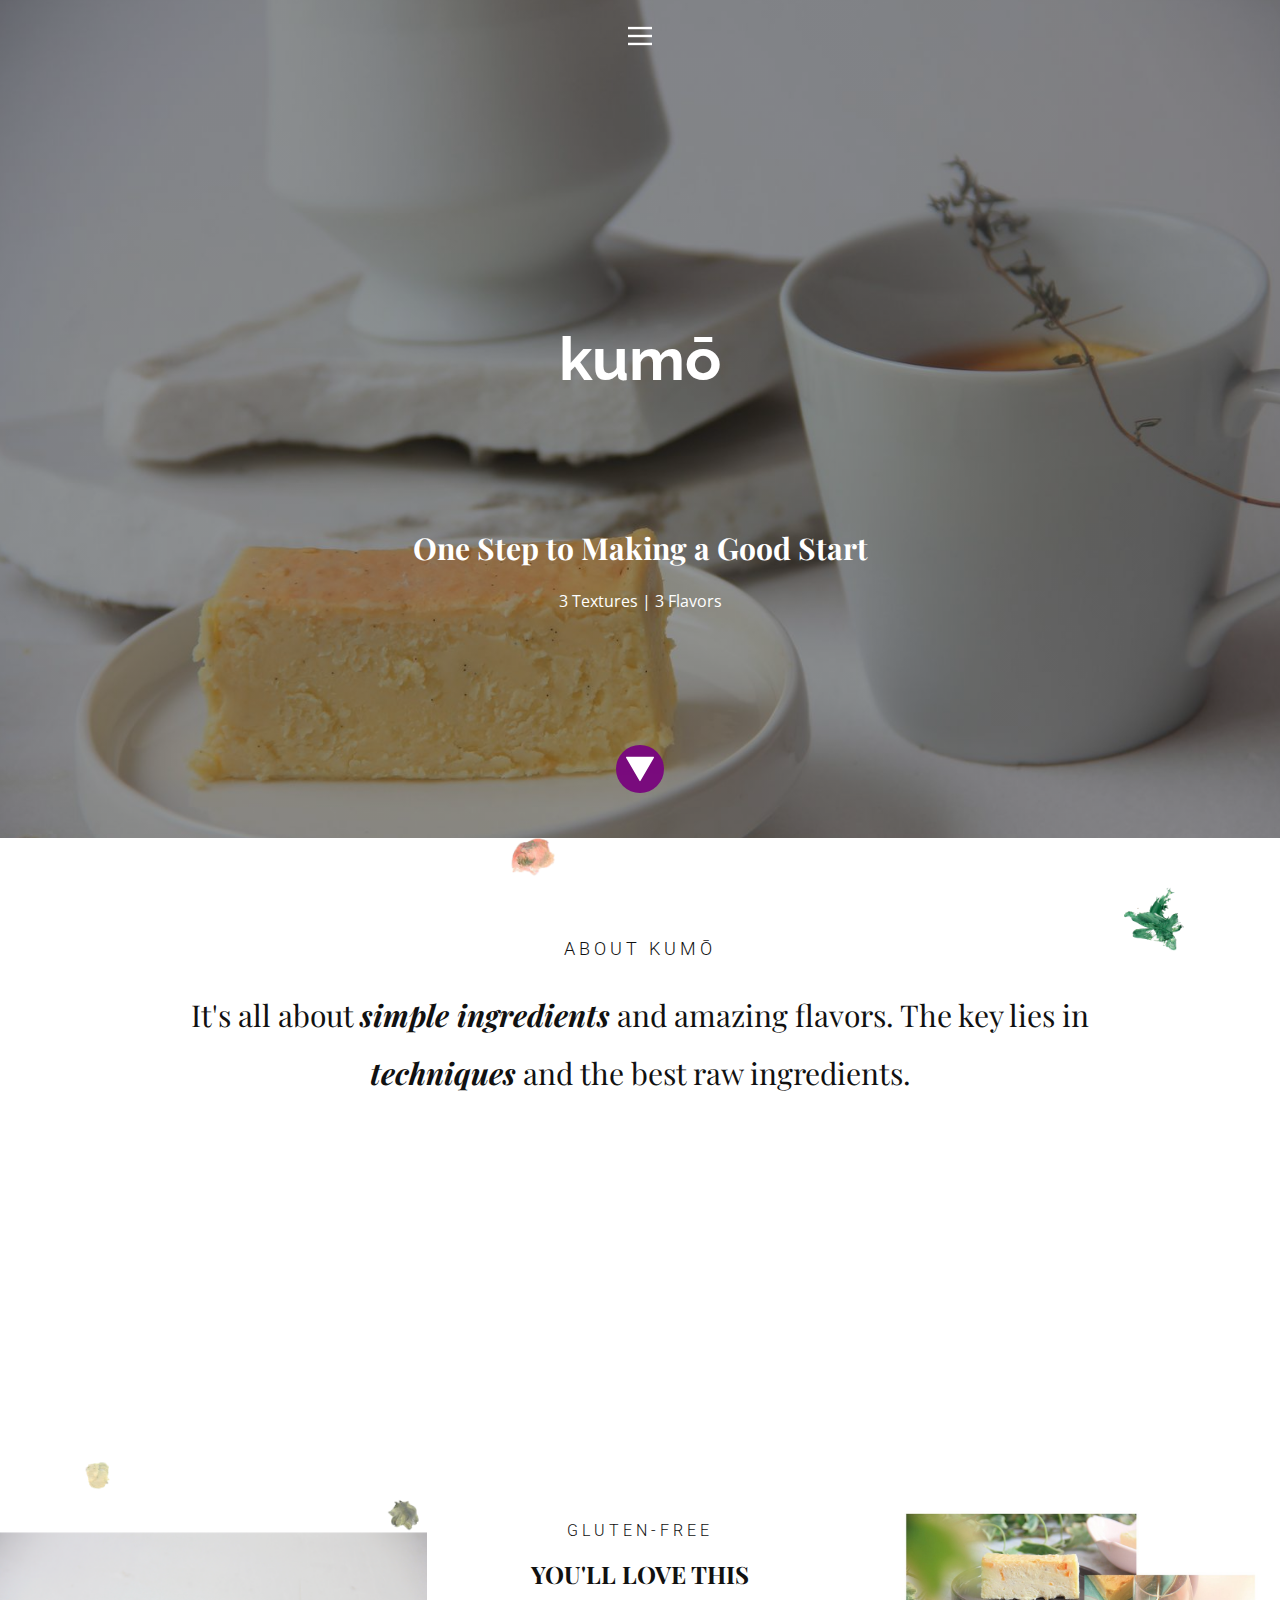
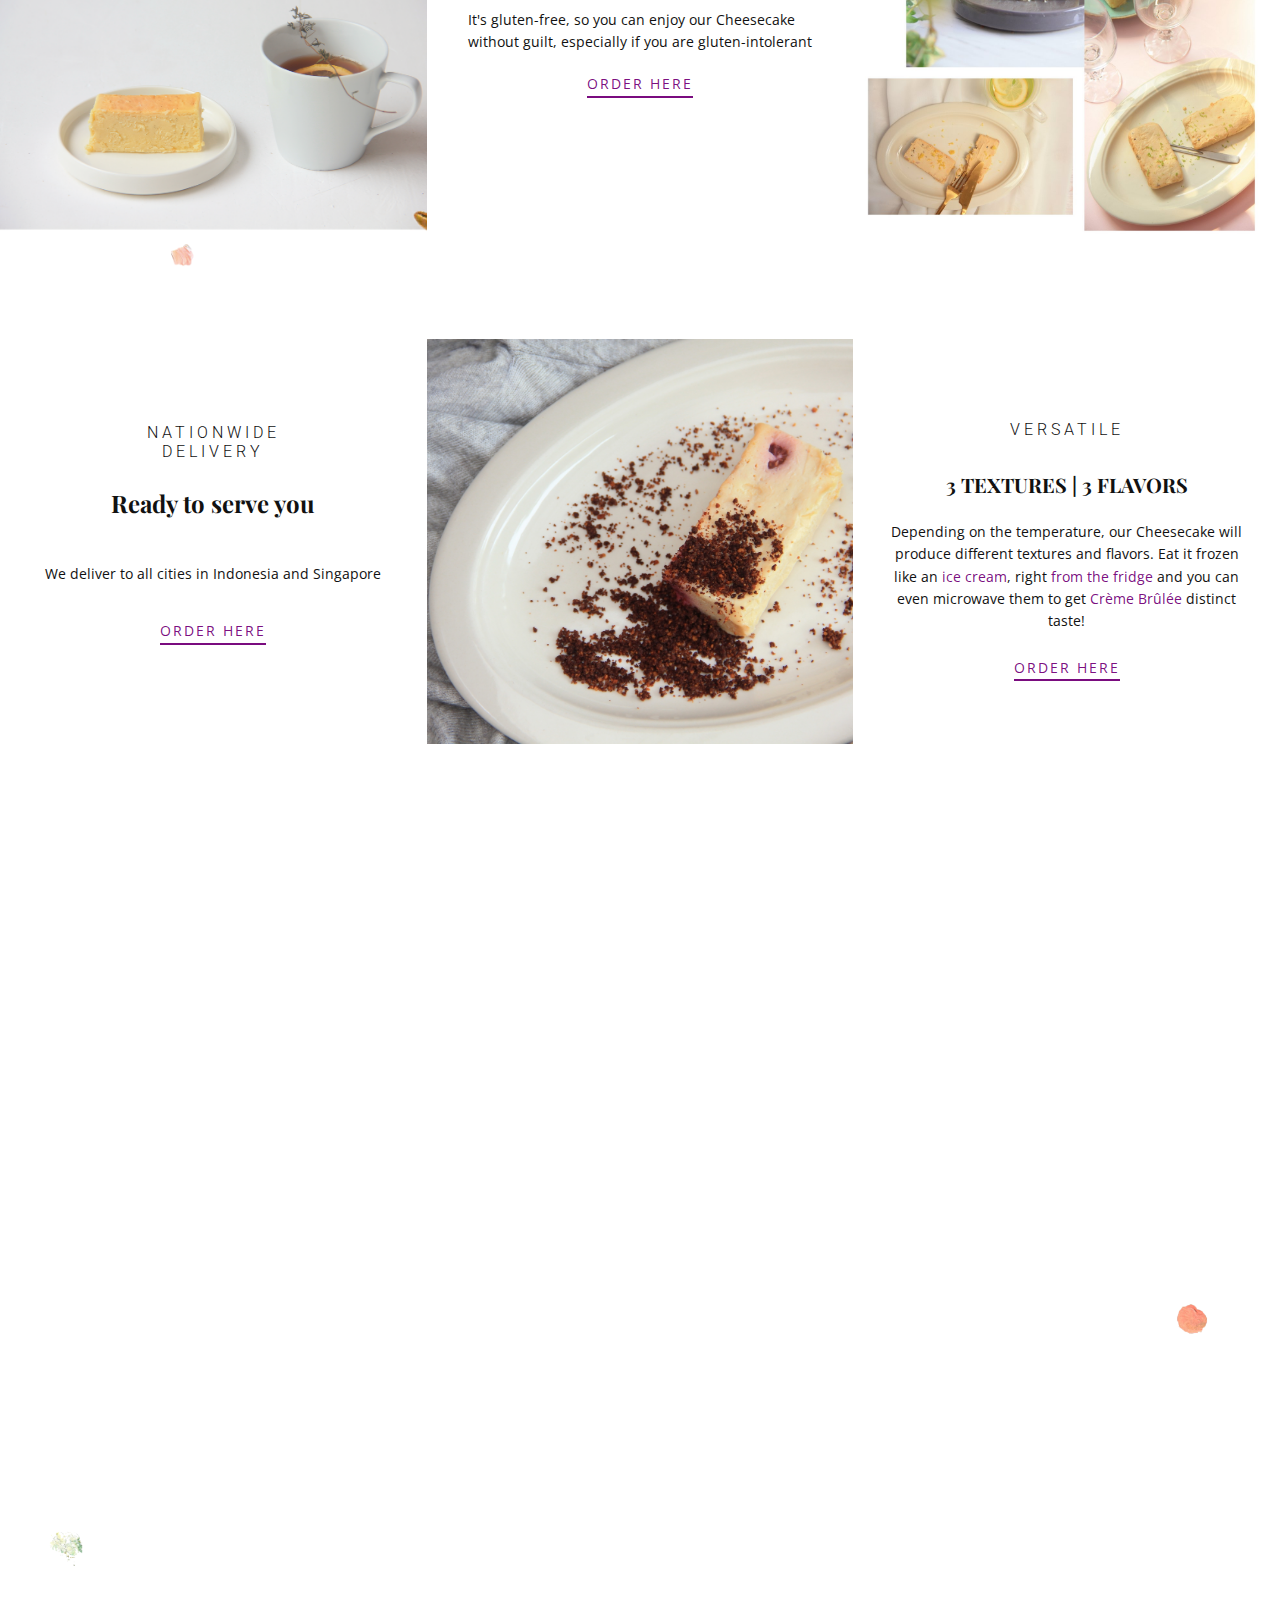
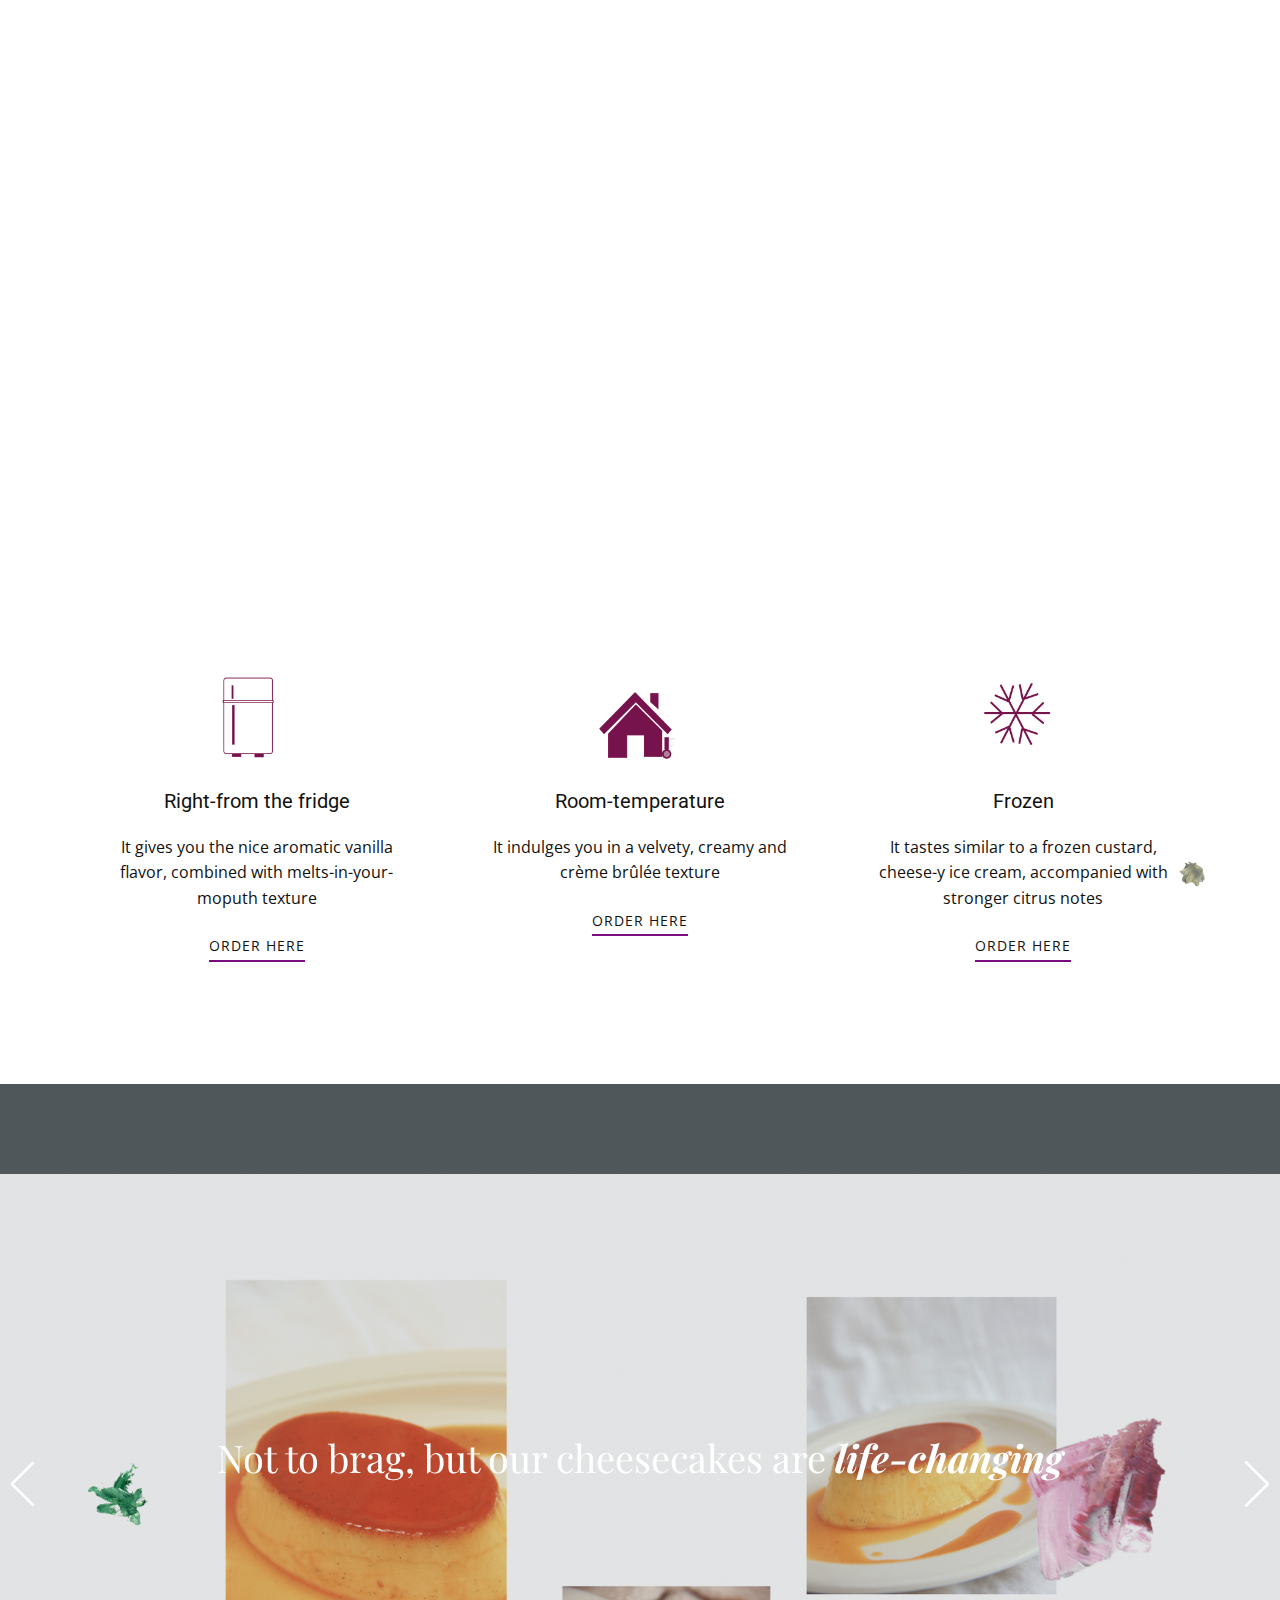
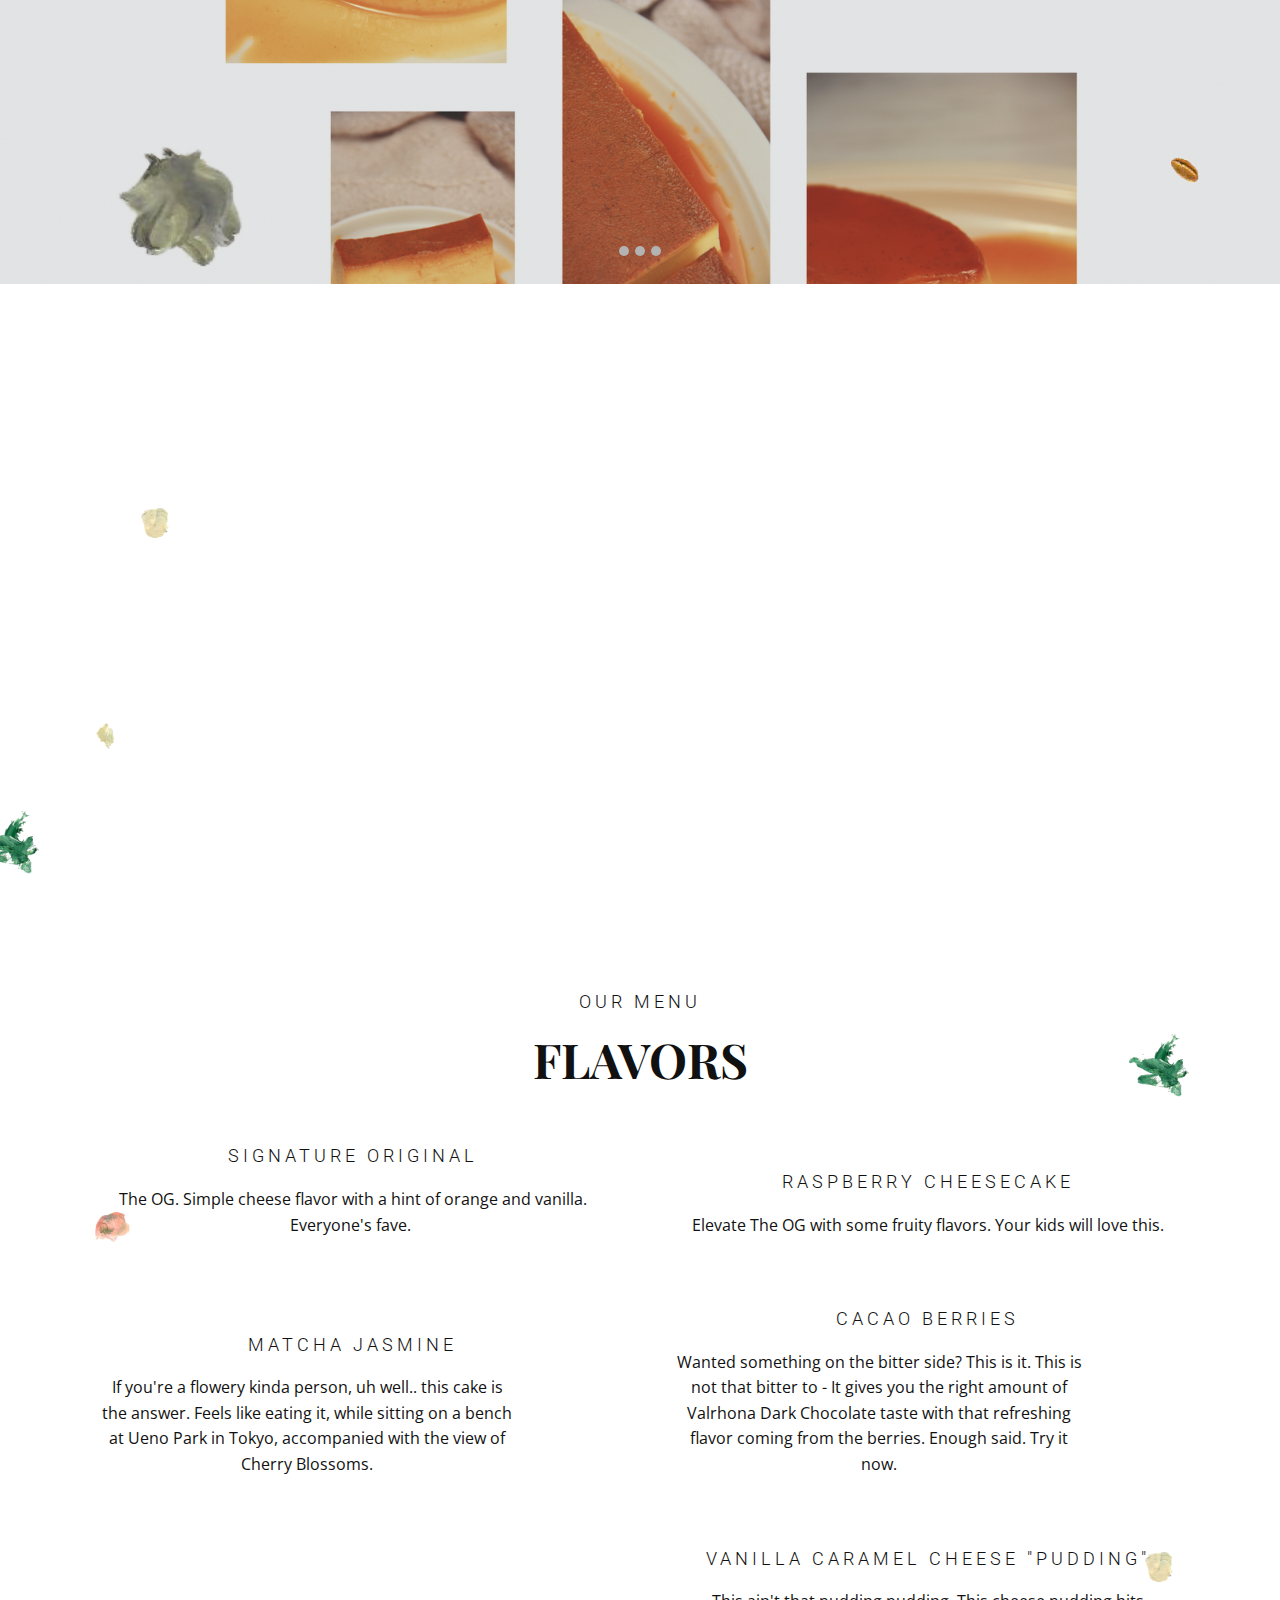
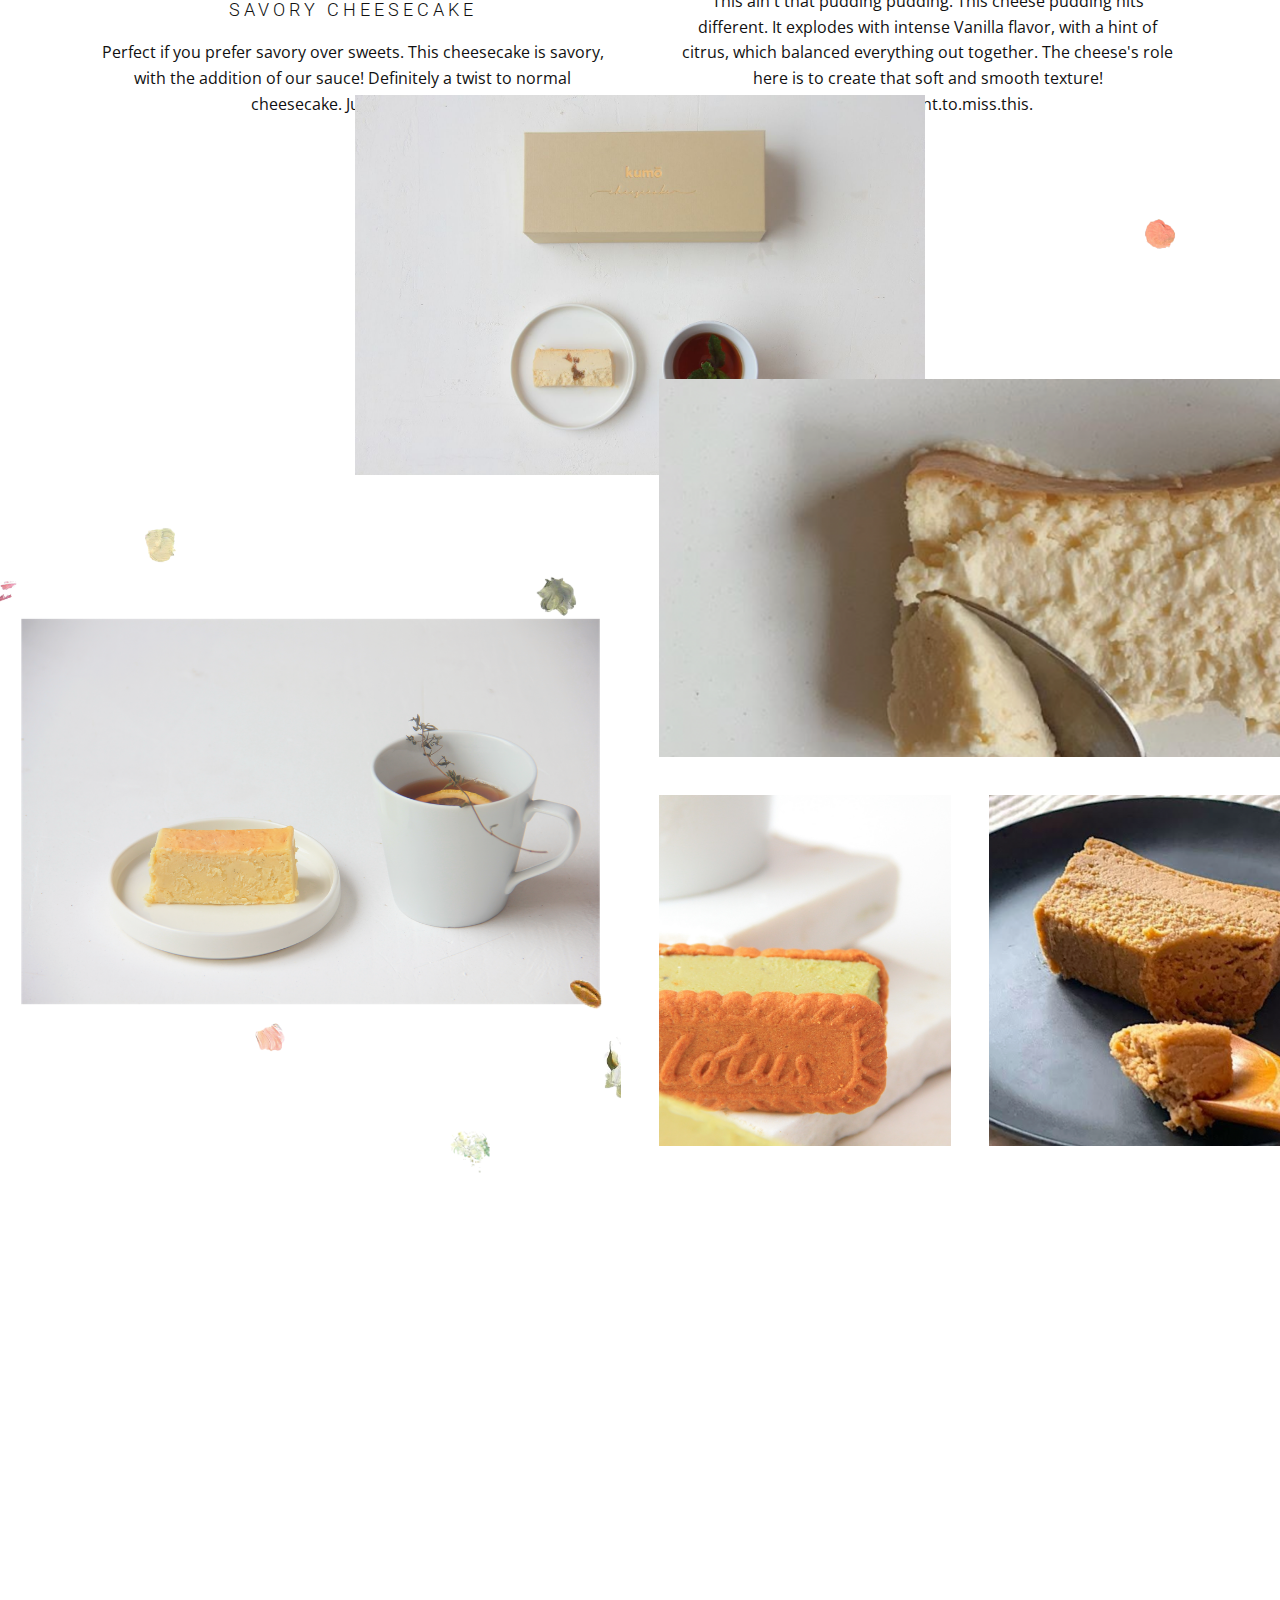
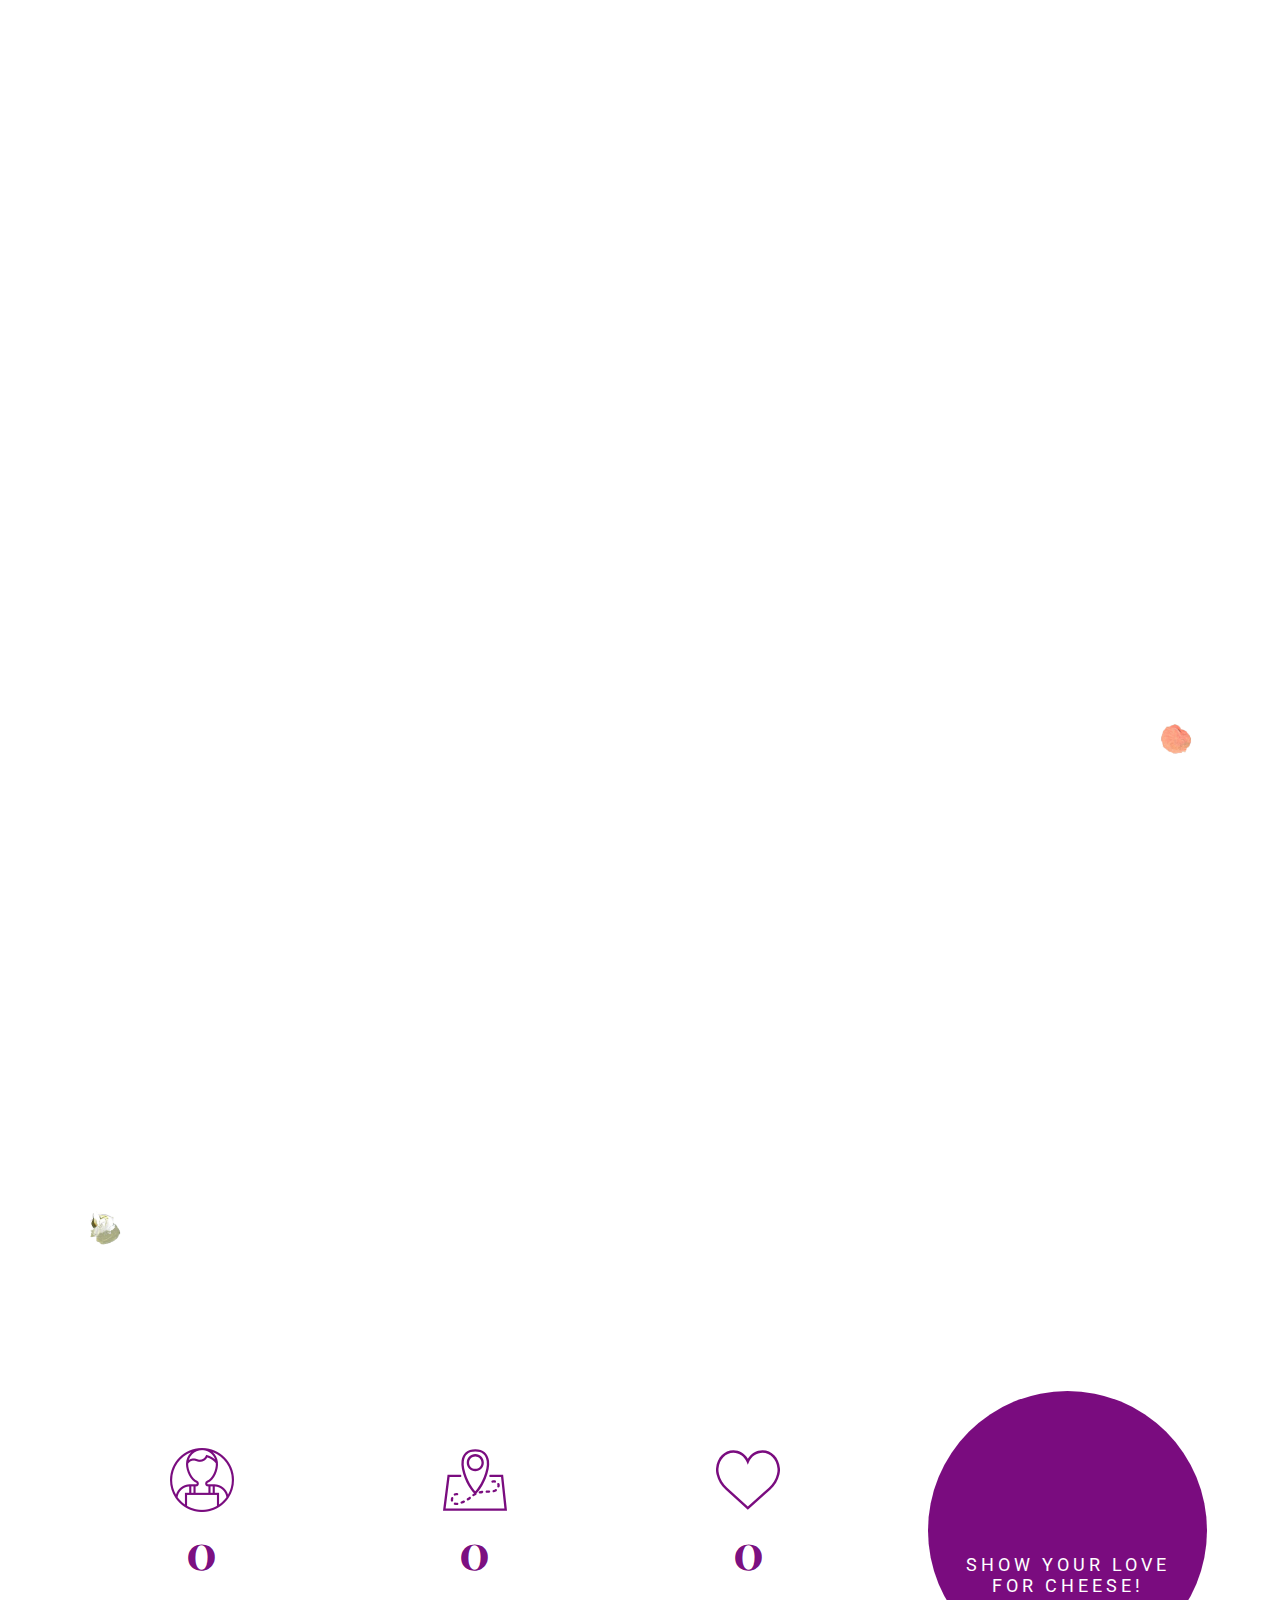
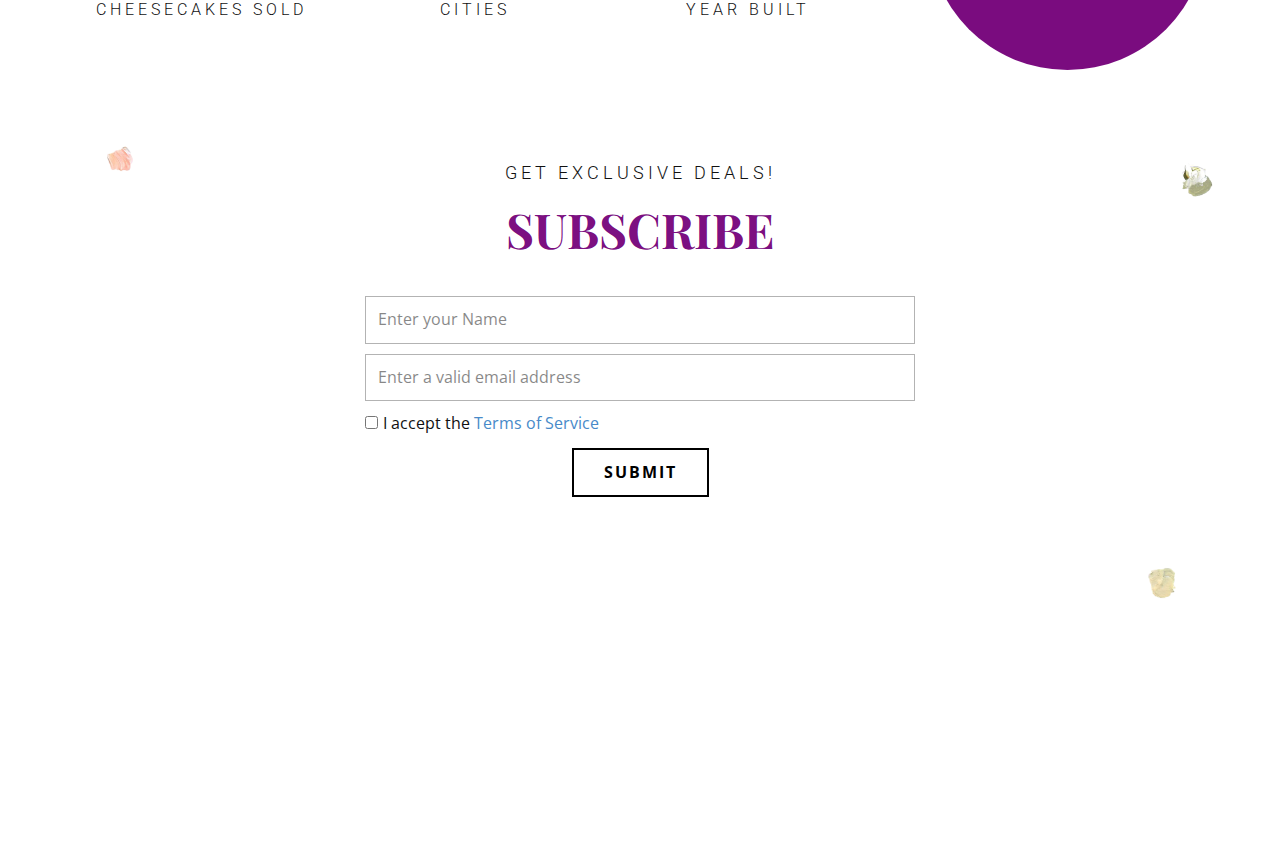
<file: index.html>
<!DOCTYPE html>
<html style="font-size: 16px;">
  <head>
    <meta name="viewport" content="width=device-width, initial-scale=1.0">
    <meta charset="utf-8">
    <meta name="keywords" content="One Step to Making a Good Start, Events of Healthy Food, Exclusive&nbsp;restaurant in Paris, the ultimate way to get amazing food from the best chefs in the city.&nbsp;Great atmosphere included., Exclusive&nbsp;restaurant in Paris, the ultimate way to get amazing food from the best chefs in the city.&nbsp;Great atmosphere included., Delicious From The Chef, Get in touch">
    <meta name="description" content="">
    <meta name="page_type" content="np-template-header-footer-from-plugin">
    <title>Home</title>
    <link rel="stylesheet" href="nicepage.css" media="screen">
<link rel="stylesheet" href="Home.css" media="screen">
    <script class="u-script" type="text/javascript" src="jquery.js" defer=""></script>
    <script class="u-script" type="text/javascript" src="nicepage.js" defer=""></script>
    <meta name="generator" content="Nicepage 4.10.5, nicepage.com">
    <link id="u-theme-google-font" rel="stylesheet" href="https://fonts.googleapis.com/css?family=Roboto:100,100i,300,300i,400,400i,500,500i,700,700i,900,900i|Open+Sans:300,300i,400,400i,500,500i,600,600i,700,700i,800,800i">
    <link id="u-page-google-font" rel="stylesheet" href="https://fonts.googleapis.com/css?family=Raleway:100,100i,200,200i,300,300i,400,400i,500,500i,600,600i,700,700i,800,800i,900,900i|Playfair+Display:400,400i,500,500i,600,600i,700,700i,800,800i,900,900i">
    
    
    
    
    
    
    
    
    
    
    
    
    <script type="application/ld+json">{
		"@context": "http://schema.org",
		"@type": "Organization",
		"name": "kumo"
}</script>
    <meta name="theme-color" content="#478ac9">
    <meta property="og:title" content="Home">
    <meta property="og:type" content="website">
  </head>
  <body data-home-page="Home.html" data-home-page-title="Home" class="u-body u-overlap u-overlap-contrast u-xl-mode"><header class="u-clearfix u-header u-header" id="sec-4d5f"><div class="u-clearfix u-sheet u-valign-middle u-sheet-1">
        <nav class="u-align-left u-menu u-menu-dropdown u-offcanvas u-menu-1" data-responsive-from="XL">
          <div class="menu-collapse">
            <a class="u-button-style u-nav-link u-text-body-alt-color" href="#" style="padding: 4px 0px; font-size: calc(1em + 8px);">
              <svg class="u-svg-link" preserveAspectRatio="xMidYMin slice" viewBox="0 0 302 302" style=""><use xmlns:xlink="http://www.w3.org/1999/xlink" xlink:href="#svg-5c50"></use></svg>
              <svg xmlns="http://www.w3.org/2000/svg" xmlns:xlink="http://www.w3.org/1999/xlink" version="1.1" id="svg-5c50" x="0px" y="0px" viewBox="0 0 302 302" style="enable-background:new 0 0 302 302;" xml:space="preserve" class="u-svg-content"><g><rect y="36" width="302" height="30"></rect><rect y="236" width="302" height="30"></rect><rect y="136" width="302" height="30"></rect>
</g><g></g><g></g><g></g><g></g><g></g><g></g><g></g><g></g><g></g><g></g><g></g><g></g><g></g><g></g><g></g></svg>
            </a>
          </div>
          <div class="u-nav-container">
            <ul class="u-nav u-unstyled u-nav-1"><li class="u-nav-item"><a class="u-button-style u-nav-link u-text-active-palette-1-base u-text-hover-palette-2-base" href="Home.html" style="padding: 10px 20px;">Home</a>
</li><li class="u-nav-item"><a class="u-button-style u-nav-link u-text-active-palette-1-base u-text-hover-palette-2-base" href="Other-Cakes.html" style="padding: 10px 20px;">Other Cakes</a>
</li></ul>
          </div>
          <div class="u-nav-container-collapse">
            <div class="u-align-center u-black u-container-style u-inner-container-layout u-opacity u-opacity-95 u-sidenav">
              <div class="u-inner-container-layout u-sidenav-overflow">
                <div class="u-menu-close"></div>
                <ul class="u-align-center u-nav u-popupmenu-items u-unstyled u-nav-2"><li class="u-nav-item"><a class="u-button-style u-nav-link" href="Home.html" style="padding: 10px 20px;">Home</a>
</li><li class="u-nav-item"><a class="u-button-style u-nav-link" href="Other-Cakes.html" style="padding: 10px 20px;">Other Cakes</a>
</li></ul>
              </div>
            </div>
            <div class="u-black u-menu-overlay u-opacity u-opacity-70"></div>
          </div>
        </nav>
      </div></header>
    <section class="skrollable u-align-center u-clearfix u-image u-parallax u-shading u-section-1" id="sec-107e" data-image-width="5184" data-image-height="3456">
      <div class="u-clearfix u-sheet u-sheet-1">
        <h1 class="u-custom-font u-font-raleway u-text u-text-1">kumō</h1>
        <h1 class="u-custom-font u-font-playfair-display u-text u-text-2">One Step to Making a Good Start</h1>
        <p class="u-text u-text-3">3 Textures | 3 Flavors</p><span class="u-custom-color-1 u-icon u-icon-circle u-text-white u-icon-1" data-href="Home.html#sec-45bf" data-page-id="750014830"><svg class="u-svg-link" preserveAspectRatio="xMidYMin slice" viewBox="0 0 490.677 490.677" style=""><use xmlns:xlink="http://www.w3.org/1999/xlink" xlink:href="#svg-1962"></use></svg><svg class="u-svg-content" viewBox="0 0 490.677 490.677" x="0px" y="0px" id="svg-1962" style="enable-background:new 0 0 490.677 490.677;"><g><g><path d="M489.272,37.339c-1.92-3.307-5.44-5.333-9.259-5.333H10.68c-3.819,0-7.339,2.027-9.259,5.333    c-1.899,3.307-1.899,7.36,0.021,10.667l234.667,405.333c1.899,3.307,5.419,5.333,9.237,5.333s7.339-2.027,9.237-5.333    L489.251,48.005C491.149,44.72,491.149,40.645,489.272,37.339z"></path>
</g>
</g></svg></span>
      </div>
    </section>
    <section class="u-align-center u-clearfix u-section-2" id="sec-a668">
      <div class="u-clearfix u-sheet u-sheet-1">
        <h6 class="u-text u-text-default u-text-1">ABOUT KUMō</h6>
        <h3 class="u-custom-font u-font-playfair-display u-text u-text-2">
          <span style="font-size: 1.875rem;">It's all about <span style="font-weight: 700; font-style: italic;">simple ingredients</span> and amazing flavors. The key lies in <span style="font-weight: 700; font-style: italic;">techniques</span> and the best raw ingredients.
          </span>
          <br>
        </h3>
        <img class="u-image u-image-default u-preserve-proportions u-image-1" src="images/green10-25.png" alt="" data-image-width="900" data-image-height="900">
      </div>
    </section>
    <section class="u-clearfix u-section-3" id="sec-c149">
      <div class="u-clearfix u-expanded-width u-layout-wrap u-layout-wrap-1">
        <div class="u-layout">
          <div class="u-layout-col">
            <div class="u-size-30">
              <div class="u-layout-row">
                <div class="u-container-style u-image u-layout-cell u-left-cell u-size-20 u-image-1" data-image-width="1600" data-image-height="1231">
                  <div class="u-container-layout u-container-layout-1"></div>
                </div>
                <div class="u-align-center-xs u-container-style u-layout-cell u-size-20 u-layout-cell-2">
                  <div class="u-container-layout u-container-layout-2">
                    <h6 class="u-align-center-lg u-align-center-md u-align-center-sm u-align-center-xl u-text u-text-default u-text-1">GLUTEN-FREE</h6>
                    <h3 class="u-align-center-lg u-align-center-md u-align-center-sm u-align-center-xl u-custom-font u-font-playfair-display u-text u-text-2">YOU'LL LOVE THIS</h3>
                    <p class="u-align-left-lg u-align-left-md u-align-left-sm u-align-left-xl u-text u-text-3">It's gluten-free, so you can enjoy our Cheesecake<br>without guilt, especially if you are gluten-intolerant
                    </p>
                    <a href="https://wa.me/6282257240522" class="u-active-none u-border-2 u-border-custom-color-1 u-btn u-btn-rectangle u-button-style u-hover-none u-none u-text-custom-color-1 u-btn-1">ORDER HERE</a>
                    <img class="u-image u-image-default u-preserve-proportions u-image-2" src="images/brush14.png" alt="" data-image-width="500" data-image-height="500">
                  </div>
                </div>
                <div class="u-container-style u-image u-layout-cell u-right-cell u-size-20 u-image-3" data-image-width="11111" data-image-height="11111">
                  <div class="u-container-layout u-container-layout-3"></div>
                </div>
              </div>
            </div>
            <div class="u-size-30">
              <div class="u-layout-row">
                <div class="u-container-style u-layout-cell u-left-cell u-size-20 u-layout-cell-4">
                  <div class="u-container-layout u-container-layout-4">
                    <h6 class="u-align-center u-text u-text-4">NATIONWIDE DELIVERY</h6>
                    <h3 class="u-align-center u-custom-font u-font-playfair-display u-text u-text-5">Ready to serve you</h3>
                    <p class="u-align-center u-text u-text-6">We deliver to all cities in Indonesia and Singapore</p>
                    <a href="https://wa.me/6282257240522" class="u-active-none u-border-2 u-border-custom-color-1 u-btn u-btn-rectangle u-button-style u-hover-none u-none u-text-custom-color-1 u-btn-2">ORDER HERE</a>
                  </div>
                </div>
                <div class="u-container-style u-image u-layout-cell u-size-20 u-image-4" data-image-width="5184" data-image-height="3456">
                  <div class="u-container-layout u-container-layout-5"></div>
                </div>
                <div class="u-container-style u-layout-cell u-right-cell u-size-20 u-layout-cell-6">
                  <div class="u-container-layout u-container-layout-6">
                    <h6 class="u-align-center u-text u-text-7">VERSATILE</h6>
                    <h3 class="u-align-center u-custom-font u-font-playfair-display u-text u-text-default u-text-8">3 TEXTURES | 3 FLAVORS </h3>
                    <p class="u-align-center u-text u-text-9">Depending on the temperature, our Cheesecake will produce different textures and flavors. Eat it frozen like an<span class="u-text-custom-color-1"> ice cream</span>, right <span class="u-text-custom-color-1">from the fridge</span> and you can even microwave them to get <span class="u-text-custom-color-1">Crème Brûlée</span> distinct taste!
                    </p>
                    <a href="https://wa.me/6282257240522" class="u-active-none u-border-2 u-border-custom-color-1 u-btn u-btn-rectangle u-button-style u-hover-none u-none u-text-custom-color-1 u-btn-3">ORDER HERE</a>
                  </div>
                </div>
              </div>
            </div>
          </div>
        </div>
      </div>
    </section>
    <section class="u-align-center u-clearfix u-section-4" id="sec-7149">
      <div class="u-align-left u-clearfix u-sheet u-valign-middle-lg u-valign-middle-md u-valign-middle-sm u-valign-middle-xl u-sheet-1">
        <div class="u-expanded-width u-list u-list-1">
          <div class="u-repeater u-repeater-1">
            <div class="u-container-style u-list-item u-repeater-item">
              <div class="u-container-layout u-similar-container u-container-layout-1"><span class="u-file-icon u-icon u-icon-1"><img src="images/temp02.png" alt=""></span>
                <h3 class="u-align-center u-text u-text-default u-text-1">Right-from the fridge</h3>
                <p class="u-align-center u-text u-text-2">It gives you the nice aromatic vanilla flavor, combined with melts-in-your-moputh texture</p>
                <a href="https://wa.me/6282257240522" class="u-active-none u-border-2 u-border-custom-color-1 u-btn u-button-style u-hover-none u-none u-text-body-color u-btn-1">ORDER HERE</a>
              </div>
            </div>
            <div class="u-align-center u-container-style u-list-item u-repeater-item">
              <div class="u-container-layout u-similar-container u-container-layout-2"><span class="u-file-icon u-icon u-icon-2"><img src="images/temp03.png" alt=""></span>
                <h3 class="u-align-center u-text u-text-default u-text-3">Room-temperature</h3>
                <p class="u-align-center u-text u-text-4">It indulges you in a velvety, creamy and crème brûlée texture</p>
                <a href="https://wa.me/6282257240522" class="u-active-none u-border-2 u-border-custom-color-1 u-btn u-button-style u-hover-none u-none u-text-body-color u-btn-2">ORDER HERE</a>
              </div>
            </div>
            <div class="u-container-style u-list-item u-repeater-item">
              <div class="u-container-layout u-similar-container u-container-layout-3"><span class="u-file-icon u-icon u-icon-3"><img src="images/temp01.png" alt=""></span>
                <h3 class="u-align-center u-text u-text-default u-text-5">Frozen</h3>
                <p class="u-align-center u-text u-text-6">It tastes similar to a frozen custard, cheese-y ice cream, accompanied with stronger citrus notes</p>
                <a href="https://wa.me/6282257240522" class="u-active-none u-border-2 u-border-custom-color-1 u-btn u-button-style u-hover-none u-none u-text-body-color u-btn-3">ORDER HERE</a>
              </div>
            </div>
          </div>
        </div>
      </div>
    </section>
    <section id="carousel_26f2" class="u-carousel u-slide u-block-eac8-1" data-u-ride="carousel" data-interval="5000">
      <ol class="u-absolute-hcenter u-carousel-indicators u-block-eac8-5">
        <li data-u-target="#carousel_26f2" data-u-slide-to="0" class="u-active u-grey-30 u-shape-circle" style="width: 10px; height: 10px;"></li>
        <li data-u-target="#carousel_26f2" class="u-grey-30 u-shape-circle" data-u-slide-to="1" style="width: 10px; height: 10px;"></li>
        <li data-u-target="#carousel_26f2" class="u-grey-30 u-shape-circle" style="width: 10px; height: 10px;" data-u-slide-to="2"></li>
      </ol>
      <div class="u-carousel-inner" role="listbox">
        <div class="skrollable u-active u-align-center u-carousel-item u-clearfix u-image u-parallax u-shading u-section-5-1" src="" data-image-width="1600" data-image-height="1226">
          <div class="u-clearfix u-sheet u-sheet-1">
            <h1 class="u-custom-font u-font-playfair-display u-text u-title u-text-1">Not to brag, but our cheesecakes are <span style="font-weight: 700; font-style: italic;">life-changing</span>
            </h1>
          </div>
        </div>
        <div class="u-align-center u-carousel-item u-clearfix u-image u-section-5-2" src="" data-image-width="5184" data-image-height="3456" data-href="#">
          <div class="u-align-left-xs u-clearfix u-sheet u-valign-middle-lg u-valign-middle-md u-valign-middle-sm u-valign-middle-xl u-sheet-1"></div>
        </div>
        <div class="skrollable u-align-center u-carousel-item u-clearfix u-image u-parallax u-shading u-section-5-3" src="" data-image-width="1600" data-image-height="1067">
          <div class="u-clearfix u-sheet u-valign-middle u-sheet-1">
            <h1 class="u-custom-font u-font-playfair-display u-text u-text-default u-title u-text-1">only the best for <span style="font-weight: 700;">you</span>.
            </h1>
          </div>
        </div>
      </div>
      <a class="u-absolute-vcenter u-carousel-control u-carousel-control-prev u-text-body-alt-color u-block-eac8-3" href="#carousel_26f2" role="button" data-u-slide="prev">
        <span aria-hidden="true">
          <svg viewBox="0 0 477.175 477.175"><path d="M145.188,238.575l215.5-215.5c5.3-5.3,5.3-13.8,0-19.1s-13.8-5.3-19.1,0l-225.1,225.1c-5.3,5.3-5.3,13.8,0,19.1l225.1,225
		c2.6,2.6,6.1,4,9.5,4s6.9-1.3,9.5-4c5.3-5.3,5.3-13.8,0-19.1L145.188,238.575z"></path></svg>
        </span>
        <span class="sr-only">
          <svg viewBox="0 0 477.175 477.175"><path d="M145.188,238.575l215.5-215.5c5.3-5.3,5.3-13.8,0-19.1s-13.8-5.3-19.1,0l-225.1,225.1c-5.3,5.3-5.3,13.8,0,19.1l225.1,225
		c2.6,2.6,6.1,4,9.5,4s6.9-1.3,9.5-4c5.3-5.3,5.3-13.8,0-19.1L145.188,238.575z"></path></svg>
        </span>
      </a>
      <a class="u-absolute-vcenter u-carousel-control u-carousel-control-next u-text-body-alt-color u-block-eac8-4" href="#carousel_26f2" role="button" data-u-slide="next">
        <span aria-hidden="true">
          <svg viewBox="0 0 477.175 477.175"><path d="M360.731,229.075l-225.1-225.1c-5.3-5.3-13.8-5.3-19.1,0s-5.3,13.8,0,19.1l215.5,215.5l-215.5,215.5
		c-5.3,5.3-5.3,13.8,0,19.1c2.6,2.6,6.1,4,9.5,4c3.4,0,6.9-1.3,9.5-4l225.1-225.1C365.931,242.875,365.931,234.275,360.731,229.075z"></path></svg>
        </span>
        <span class="sr-only">
          <svg viewBox="0 0 477.175 477.175"><path d="M360.731,229.075l-225.1-225.1c-5.3-5.3-13.8-5.3-19.1,0s-5.3,13.8,0,19.1l215.5,215.5l-215.5,215.5
		c-5.3,5.3-5.3,13.8,0,19.1c2.6,2.6,6.1,4,9.5,4c3.4,0,6.9-1.3,9.5-4l225.1-225.1C365.931,242.875,365.931,234.275,360.731,229.075z"></path></svg>
        </span>
      </a>
    </section>
    <section class="u-align-center u-clearfix u-section-6" id="sec-45bf">
      <div class="u-clearfix u-sheet u-valign-middle-lg u-valign-middle-md u-valign-middle-sm u-valign-middle-xl u-sheet-1">
        <h6 class="u-text u-text-default u-text-1">our menu</h6>
        <h2 class="u-custom-font u-font-playfair-display u-text u-text-default u-text-2">FLAVORS</h2>
        <div class="u-expanded-width u-list u-list-1">
          <div class="u-repeater u-repeater-1">
            <div class="u-align-center u-container-style u-list-item u-repeater-item">
              <div class="u-container-layout u-similar-container u-valign-bottom u-container-layout-1">
                <h6 class="u-text u-text-default u-text-3">Signature original</h6>
                <p class="u-text u-text-4">The OG. Simple cheese flavor with a hint of orange and vanilla. Everyone's fave.&nbsp;</p>
              </div>
            </div>
            <div class="u-align-center u-container-style u-list-item u-repeater-item">
              <div class="u-container-layout u-similar-container u-valign-bottom u-container-layout-2">
                <h6 class="u-text u-text-default u-text-5">RASPBERRY CHEESECAKE</h6>
                <p class="u-text u-text-6">Elevate The OG with some fruity flavors. Your kids will love this.</p>
              </div>
            </div>
            <div class="u-align-center-xs u-container-style u-list-item u-repeater-item">
              <div class="u-container-layout u-similar-container u-valign-bottom u-container-layout-3">
                <h6 class="u-align-center-lg u-align-center-md u-align-center-sm u-align-center-xl u-text u-text-default u-text-7">MATCHA JASMINE</h6>
                <p class="u-align-center-lg u-align-center-md u-align-center-sm u-align-center-xl u-text u-text-8">If you're a flowery kinda person, uh well.. this cake is the answer. Feels like eating it, while sitting on a bench at Ueno Park in Tokyo, accompanied with the view of Cherry Blossoms.</p>
              </div>
            </div>
            <div class="u-align-center-xs u-container-style u-list-item u-repeater-item">
              <div class="u-container-layout u-similar-container u-valign-bottom u-container-layout-4">
                <h6 class="u-align-center-lg u-align-center-md u-align-center-sm u-align-center-xl u-text u-text-default u-text-9">CACAO BERRIES</h6>
                <p class="u-align-center-lg u-align-center-md u-align-center-sm u-align-center-xl u-text u-text-10">Wanted something on the bitter side? This is it. This is not that bitter to - It gives you the right amount of Valrhona Dark Chocolate taste with that refreshing flavor coming from the berries. Enough said. Try it now.</p>
              </div>
            </div>
            <div class="u-align-center-xs u-container-style u-list-item u-repeater-item">
              <div class="u-container-layout u-similar-container u-valign-bottom u-container-layout-5">
                <h6 class="u-align-center-lg u-align-center-md u-align-center-sm u-align-center-xl u-text u-text-default u-text-11">SAVORY CHEESECAKE</h6>
                <p class="u-align-center-lg u-align-center-md u-align-center-sm u-align-center-xl u-text u-text-12">Perfect if you prefer savory over sweets. This cheesecake is savory, with the addition of our sauce! Definitely a twist to normal cheesecake. Just perfectttt!</p>
              </div>
            </div>
            <div class="u-align-center-xs u-container-style u-list-item u-repeater-item">
              <div class="u-container-layout u-similar-container u-valign-bottom u-container-layout-6">
                <h6 class="u-align-center-lg u-align-center-md u-align-center-sm u-align-center-xl u-text u-text-default u-text-13">VANILLA CARAMEL CHEESE "PUDDING"</h6>
                <p class="u-align-center-lg u-align-center-md u-align-center-sm u-align-center-xl u-text u-text-14">This ain't that pudding pudding. This cheese pudding hits different. It explodes with intense Vanilla flavor, with a hint of citrus, which balanced everything out together. The cheese's role here is to create that soft and smooth texture!<br>You.won't.want.to.miss.this.
                </p>
              </div>
            </div>
          </div>
        </div>
        <img class="u-image u-image-default u-preserve-proportions u-image-1" src="images/brush3.png" alt="" data-image-width="600" data-image-height="600">
        <img class="u-image u-image-default u-preserve-proportions u-image-2" src="images/brush14-21.png" alt="" data-image-width="500" data-image-height="500">
        <img class="u-image u-image-default u-preserve-proportions u-image-3" src="images/green10-28.png" alt="" data-image-width="900" data-image-height="900">
        <img class="u-image u-image-default u-preserve-proportions u-image-4" src="images/brush7.png" alt="" data-image-width="600" data-image-height="600">
        <img class="u-image u-image-default u-preserve-proportions u-image-5" src="images/brush1-14.png" alt="" data-image-width="600" data-image-height="600">
        <img class="u-image u-image-default u-preserve-proportions u-image-6" src="images/green3.png" alt="" data-image-width="900" data-image-height="900">
        <img class="u-image u-image-default u-preserve-proportions u-image-7" src="images/brush9.png" alt="" data-image-width="600" data-image-height="600">
        <img class="u-image u-image-default u-preserve-proportions u-image-8" src="images/green10.png" alt="" data-image-width="900" data-image-height="900">
        <img class="u-image u-image-default u-preserve-proportions u-image-9" src="images/brush10.png" alt="" data-image-width="600" data-image-height="600">
        <img class="u-image u-image-default u-preserve-proportions u-image-10" src="images/brush3-7.png" alt="" data-image-width="600" data-image-height="600">
        <img class="u-image u-image-default u-preserve-proportions u-image-11" src="images/green10-10.png" alt="" data-image-width="900" data-image-height="900">
      </div>
    </section>
    <section class="u-clearfix u-section-7" id="sec-92ed">
      <div class="u-clearfix u-sheet u-sheet-1">
        <img class="u-expanded-width-xs u-image u-image-default u-image-1" src="images/IMG_5870.JPG" alt="" data-image-width="1600" data-image-height="1067">
        <img class="u-image u-image-default u-preserve-proportions u-image-2" src="images/brush1.png" alt="" data-image-width="600" data-image-height="600">
      </div>
    </section>
    <section class="u-clearfix u-valign-middle-xs u-section-8" id="sec-dec0">
      <div class="u-clearfix u-expanded-width u-gutter-38 u-layout-wrap u-layout-wrap-1">
        <div class="u-layout">
          <div class="u-layout-row">
            <div class="u-size-30 u-size-60-md">
              <div class="u-layout-row">
                <div class="u-container-style u-layout-cell u-size-30-xs">
                  <div class="u-container-layout u-container-layout-1"></div>
                </div>
                <div class="u-container-style u-image u-layout-cell u-left-cell u-size-30-xs u-size-60-lg u-size-60-md u-size-60-sm u-size-60-xl u-image-1" data-image-width="1600" data-image-height="1231">
                  <div class="u-container-layout u-container-layout-2"></div>
                </div>
              </div>
            </div>
            <div class="u-size-30 u-size-60-md">
              <div class="u-layout-col">
                <div class="u-size-40">
                  <div class="u-layout-row">
                    <div class="u-container-style u-image u-layout-cell u-right-cell u-size-60 u-image-2" data-image-width="1344" data-image-height="1330">
                      <div class="u-container-layout u-container-layout-3"></div>
                    </div>
                  </div>
                </div>
                <div class="u-size-20">
                  <div class="u-layout-row">
                    <div class="u-container-style u-image u-layout-cell u-size-30 u-image-3" data-image-width="1600" data-image-height="1067">
                      <div class="u-container-layout u-container-layout-4"></div>
                    </div>
                    <div class="u-container-style u-image u-layout-cell u-right-cell u-size-30 u-image-4" data-image-width="1406" data-image-height="1118">
                      <div class="u-container-layout u-container-layout-5"></div>
                    </div>
                  </div>
                </div>
              </div>
            </div>
          </div>
        </div>
      </div>
      <img class="u-image u-image-default u-preserve-proportions u-image-5" src="images/green3-13.png" alt="" data-image-width="900" data-image-height="900">
    </section>
    <section class="u-clearfix u-section-9" id="sec-96ba">
      <div class="u-clearfix u-sheet u-valign-middle-xl u-sheet-1">
        <div class="u-list u-list-1">
          <div class="u-repeater u-repeater-1">
            <div class="u-align-center-lg u-align-center-md u-align-center-sm u-align-center-xl u-container-style u-list-item u-repeater-item">
              <div class="u-container-layout u-similar-container u-container-layout-1"><span class="u-file-icon u-icon u-text-custom-color-1 u-icon-1"><img src="images/1.png" alt=""></span>
                <h3 class="u-align-center u-custom-font u-font-playfair-display u-text u-text-custom-color-1 u-text-default u-text-1" data-animation-name="counter" data-animation-event="scroll" data-animation-duration="3000">1000</h3>
                <h6 class="u-align-center u-text u-text-default u-text-2">CHEESECAKES SOLD</h6>
              </div>
            </div>
            <div class="u-align-center-lg u-align-center-md u-align-center-sm u-align-center-xs u-container-style u-list-item u-repeater-item">
              <div class="u-container-layout u-similar-container u-container-layout-2"><span class="u-icon u-text-custom-color-1 u-icon-2"><svg class="u-svg-link" preserveAspectRatio="xMidYMin slice" viewBox="0 0 55.017 55.017" style=""><use xmlns:xlink="http://www.w3.org/1999/xlink" xlink:href="#svg-9d68"></use></svg><svg class="u-svg-content" viewBox="0 0 55.017 55.017" x="0px" y="0px" id="svg-9d68" style="enable-background:new 0 0 55.017 55.017;"><g><path d="M51.688,23.013H40.789c-0.553,0-1,0.447-1,1s0.447,1,1,1h9.102l2.899,27H2.268l3.403-27h9.118c0.553,0,1-0.447,1-1
		s-0.447-1-1-1H3.907L0,54.013h55.017L51.688,23.013z"></path><path d="M26.654,38.968c-0.147,0.087-0.304,0.164-0.445,0.255c-0.22,0.142-0.435,0.291-0.646,0.445
		c-0.445,0.327-0.541,0.953-0.215,1.398c0.196,0.267,0.5,0.408,0.808,0.408c0.205,0,0.412-0.063,0.591-0.193
		c0.178-0.131,0.359-0.257,0.548-0.379c0.321-0.208,0.662-0.403,1.014-0.581c0.468-0.237,0.658-0.791,0.462-1.269
		c0.008-0.008,0.018-0.014,0.025-0.022c1.809-1.916,7.905-9.096,10.429-21.058c0.512-2.426,0.627-4.754,0.342-6.919
		c-0.86-6.575-4.945-10.051-11.813-10.051c-6.866,0-10.951,3.476-11.813,10.051c-0.284,2.166-0.169,4.494,0.343,6.919
		C18.783,29.818,24.783,36.97,26.654,38.968z M17.924,11.314c0.733-5.592,3.949-8.311,9.831-8.311c5.883,0,9.098,2.719,9.83,8.311
		c0.255,1.94,0.148,4.043-0.316,6.247C35,28.314,29.59,35.137,27.755,37.207c-1.837-2.072-7.246-8.898-9.514-19.646
		C17.776,15.357,17.67,13.255,17.924,11.314z"></path><path d="M27.755,19.925c4.051,0,7.346-3.295,7.346-7.346s-3.295-7.346-7.346-7.346s-7.346,3.295-7.346,7.346
		S23.704,19.925,27.755,19.925z M27.755,7.234c2.947,0,5.346,2.398,5.346,5.346s-2.398,5.346-5.346,5.346s-5.346-2.398-5.346-5.346
		S24.808,7.234,27.755,7.234z"></path><path d="M31.428,37.17c-0.54,0.114-0.884,0.646-0.769,1.187c0.1,0.47,0.515,0.791,0.977,0.791c0.069,0,0.14-0.007,0.21-0.022
		c0.586-0.124,1.221-0.229,1.886-0.313c0.548-0.067,0.938-0.567,0.869-1.115c-0.068-0.549-0.563-0.945-1.115-0.869
		C32.763,36.918,32.07,37.033,31.428,37.17z"></path><path d="M36.599,37.576c0.022,0.537,0.466,0.957,0.998,0.957c0.015,0,0.029,0,0.044-0.001l2.001-0.083
		c0.551-0.025,0.979-0.493,0.953-1.044c-0.025-0.553-0.539-0.984-1.044-0.954l-1.996,0.083
		C37.003,36.557,36.575,37.023,36.599,37.576z"></path><path d="M22.433,42.177c-0.514,0.388-1.045,0.761-1.58,1.107c-0.463,0.301-0.595,0.92-0.294,1.384
		c0.191,0.295,0.513,0.455,0.84,0.455c0.187,0,0.375-0.052,0.544-0.161c0.573-0.372,1.144-0.772,1.695-1.188
		c0.44-0.333,0.528-0.96,0.196-1.401C23.501,41.936,22.876,41.844,22.433,42.177z"></path><path d="M44.72,35.583c-0.338,0.237-0.777,0.409-1.346,0.526c-0.541,0.111-0.889,0.641-0.777,1.182
		c0.098,0.473,0.514,0.798,0.979,0.798c0.067,0,0.135-0.007,0.203-0.021c0.842-0.174,1.526-0.452,2.096-0.853l0.134-0.098
		c0.44-0.334,0.527-0.961,0.194-1.401c-0.334-0.44-0.96-0.526-1.401-0.194L44.72,35.583z"></path><path d="M8.86,43.402c0.145-0.533-0.171-1.082-0.704-1.226c-0.529-0.149-1.082,0.169-1.226,0.704
		c-0.126,0.464-0.201,0.938-0.225,1.405C6.7,44.4,6.697,44.516,6.697,44.638c0.001,0.196,0.01,0.392,0.029,0.587
		c0.053,0.515,0.487,0.898,0.994,0.898c0.033,0,0.067-0.002,0.103-0.005c0.549-0.057,0.949-0.547,0.894-1.097
		c-0.014-0.131-0.019-0.264-0.02-0.39c0-0.083,0.003-0.166,0.007-0.248C8.72,44.059,8.772,43.728,8.86,43.402z"></path><path d="M44.698,27.81c-0.794-0.106-1.604-0.041-2.386,0.181c-0.532,0.149-0.841,0.702-0.69,1.233
		c0.124,0.441,0.525,0.729,0.961,0.729c0.091,0,0.182-0.012,0.272-0.038c0.52-0.146,1.055-0.192,1.575-0.122
		c0.562,0.07,1.052-0.311,1.125-0.857C45.629,28.387,45.245,27.884,44.698,27.81z"></path><path d="M46.688,32.764c-0.163,0.527,0.133,1.088,0.66,1.25c0.099,0.031,0.197,0.045,0.295,0.045c0.428,0,0.823-0.275,0.955-0.705
		c0.099-0.318,0.16-0.641,0.183-0.963c0.005-0.083,0.008-0.167,0.008-0.25c0-0.468-0.086-0.937-0.255-1.392
		c-0.192-0.519-0.771-0.781-1.285-0.59c-0.519,0.192-0.782,0.768-0.59,1.285c0.086,0.232,0.13,0.467,0.13,0.696l-0.003,0.117
		C46.774,32.423,46.742,32.589,46.688,32.764z"></path><path d="M17.481,45.164c-0.586,0.275-1.183,0.53-1.774,0.759c-0.515,0.198-0.771,0.777-0.572,1.293
		c0.153,0.396,0.531,0.64,0.933,0.64c0.12,0,0.242-0.021,0.36-0.067c0.635-0.245,1.275-0.519,1.903-0.813
		c0.5-0.234,0.715-0.83,0.48-1.33C18.578,45.145,17.984,44.928,17.481,45.164z"></path><path d="M10.201,41.001c0.161,0,0.325-0.039,0.478-0.122c0.288-0.157,0.595-0.255,0.911-0.289c0.135-0.016,0.273-0.016,0.406,0.002
		c0.563,0.073,1.05-0.313,1.122-0.86c0.072-0.548-0.313-1.05-0.86-1.122c-0.298-0.039-0.601-0.041-0.891-0.008
		c-0.574,0.063-1.128,0.239-1.646,0.521c-0.485,0.265-0.664,0.871-0.399,1.356C9.504,40.813,9.847,41.001,10.201,41.001z"></path><path d="M9.993,48.842c0.216,0.056,0.436,0.098,0.654,0.124c0.256,0.031,0.512,0.047,0.769,0.047c0.313,0,0.627-0.022,0.94-0.062
		c0.548-0.069,0.937-0.569,0.867-1.117s-0.567-0.934-1.117-0.867c-0.404,0.052-0.812,0.064-1.216,0.015
		c-0.132-0.017-0.264-0.042-0.394-0.075c-0.535-0.143-1.08,0.181-1.22,0.716C9.139,48.158,9.459,48.704,9.993,48.842z"></path>
</g></svg></span>
                <h3 class="u-align-center u-custom-font u-font-playfair-display u-text u-text-custom-color-1 u-text-default u-text-3" data-animation-name="counter" data-animation-event="scroll" data-animation-duration="3000">15</h3>
                <h6 class="u-align-center u-text u-text-default u-text-4">CITIES</h6>
              </div>
            </div>
            <div class="u-align-center u-container-style u-list-item u-repeater-item">
              <div class="u-container-layout u-similar-container u-container-layout-3"><span class="u-icon u-text-custom-color-1 u-icon-3"><svg class="u-svg-link" preserveAspectRatio="xMidYMin slice" viewBox="0 0 51.997 51.997" style=""><use xmlns:xlink="http://www.w3.org/1999/xlink" xlink:href="#svg-f403"></use></svg><svg class="u-svg-content" viewBox="0 0 51.997 51.997" x="0px" y="0px" id="svg-f403" style="enable-background:new 0 0 51.997 51.997;"><g><path d="M51.911,16.242C51.152,7.888,45.239,1.827,37.839,1.827c-4.93,0-9.444,2.653-11.984,6.905
		c-2.517-4.307-6.846-6.906-11.697-6.906c-7.399,0-13.313,6.061-14.071,14.415c-0.06,0.369-0.306,2.311,0.442,5.478
		c1.078,4.568,3.568,8.723,7.199,12.013l18.115,16.439l18.426-16.438c3.631-3.291,6.121-7.445,7.199-12.014
		C52.216,18.553,51.97,16.611,51.911,16.242z M49.521,21.261c-0.984,4.172-3.265,7.973-6.59,10.985L25.855,47.481L9.072,32.25
		c-3.331-3.018-5.611-6.818-6.596-10.99c-0.708-2.997-0.417-4.69-0.416-4.701l0.015-0.101C2.725,9.139,7.806,3.826,14.158,3.826
		c4.687,0,8.813,2.88,10.771,7.515l0.921,2.183l0.921-2.183c1.927-4.564,6.271-7.514,11.069-7.514
		c6.351,0,11.433,5.313,12.096,12.727C49.938,16.57,50.229,18.264,49.521,21.261z"></path>
</g></svg></span>
                <h3 class="u-align-center u-custom-font u-font-playfair-display u-text u-text-custom-color-1 u-text-default u-text-5" data-animation-name="counter" data-animation-event="scroll" data-animation-duration="3000">2021</h3>
                <h6 class="u-align-center u-text u-text-default u-text-6">YEAR BUILT</h6>
              </div>
            </div>
          </div>
        </div>
        <div class="u-container-style u-custom-color-1 u-group u-shape-circle u-group-1">
          <div class="u-container-layout u-valign-middle u-container-layout-4">
            <h6 class="u-align-center u-text u-text-7">SHOW YOUR LOVE FOR CHEESE!</h6>
          </div>
        </div>
        <img class="u-image u-image-default u-preserve-proportions u-image-1" src="images/brush1-16.png" alt="" data-image-width="600" data-image-height="600">
      </div>
    </section>
    <section class="u-align-center u-clearfix u-section-10" id="sec-8043">
      <div class="u-clearfix u-sheet u-sheet-1">
        <h6 class="u-text u-text-default u-text-1">GET EXCLUSIVE DEALS!</h6>
        <h2 class="u-custom-font u-font-playfair-display u-text u-text-custom-color-1 u-text-default u-text-2">SUBSCRIBE</h2>
        <div class="u-form u-form-1">
          <form action="https://formspree.io/f/mrgjyayr" method="POST" class="u-clearfix u-form-spacing-10 u-form-vertical u-inner-form" style="padding: 10px" source="custom" name="form">
            <div class="u-form-group u-form-name u-form-group-1">
              <label for="name-9267" class="u-form-control-hidden u-label">Name</label>
              <input type="text" placeholder="Enter your Name" id="name-9267" name="name" class="u-border-1 u-border-grey-30 u-input u-input-rectangle u-white" required="">
            </div>
            <div class="u-form-email u-form-group u-form-group-2">
              <label for="email-9267" class="u-form-control-hidden u-label">Email</label>
              <input type="email" placeholder="Enter a valid email address" id="email-9267" name="email" class="u-border-1 u-border-grey-30 u-input u-input-rectangle u-white" required="">
            </div>
            <div class="u-form-checkbox u-form-group u-form-group-3">
              <input type="checkbox" id="agree-529e" name="agree" class="u-agree-checkbox" required="required">
              <label for="agree-529e" class="u-label">I accept the <a href="#">Terms of Service</a>
              </label>
            </div>
            <div class="u-align-center u-form-group u-form-submit u-form-group-4">
              <a href="#" class="u-border-2 u-border-black u-btn u-btn-submit u-button-style u-hover-black u-none u-text-black u-text-hover-white u-btn-1">Submit</a>
              <input type="submit" value="submit" class="u-form-control-hidden">
            </div>
            <div class="u-form-send-message u-form-send-success"> Thank you! Your message has been sent. </div>
            <div class="u-form-send-error u-form-send-message"> Unable to send your message. Please fix errors then try again. </div>
            <input type="hidden" value="" name="recaptchaResponse">
          </form>
        </div>
        <img class="u-image u-image-default u-preserve-proportions u-image-1" src="images/brush11.png" alt="" data-image-width="600" data-image-height="600">
        <img class="u-image u-image-default u-preserve-proportions u-image-2" src="images/brush3-18.png" alt="" data-image-width="600" data-image-height="600">
        <img class="u-image u-image-default u-preserve-proportions u-image-3" src="images/brush2.png" alt="" data-image-width="600" data-image-height="600">
        <img class="u-image u-image-default u-preserve-proportions u-image-4" src="images/brush2-20.png" alt="" data-image-width="600" data-image-height="600">
      </div>
    </section>
    
    
    
    
<!--    <section class="u-backlink u-clearfix u-grey-80">-->
<!--      <a class="u-link" href="https://nicepage.com/website-design" target="_blank">-->
<!--        <span>Website Design Template</span>-->
<!--      </a>-->
<!--      <p class="u-text">-->
<!--        <span>created with</span>-->
<!--      </p>-->
<!--      <a class="u-link" href="https://nicepage.dev" target="_blank">-->
<!--        <span>Website Builder</span>-->
<!--      </a>. -->
<!--    </section>-->
  </body>
</html>
</file>
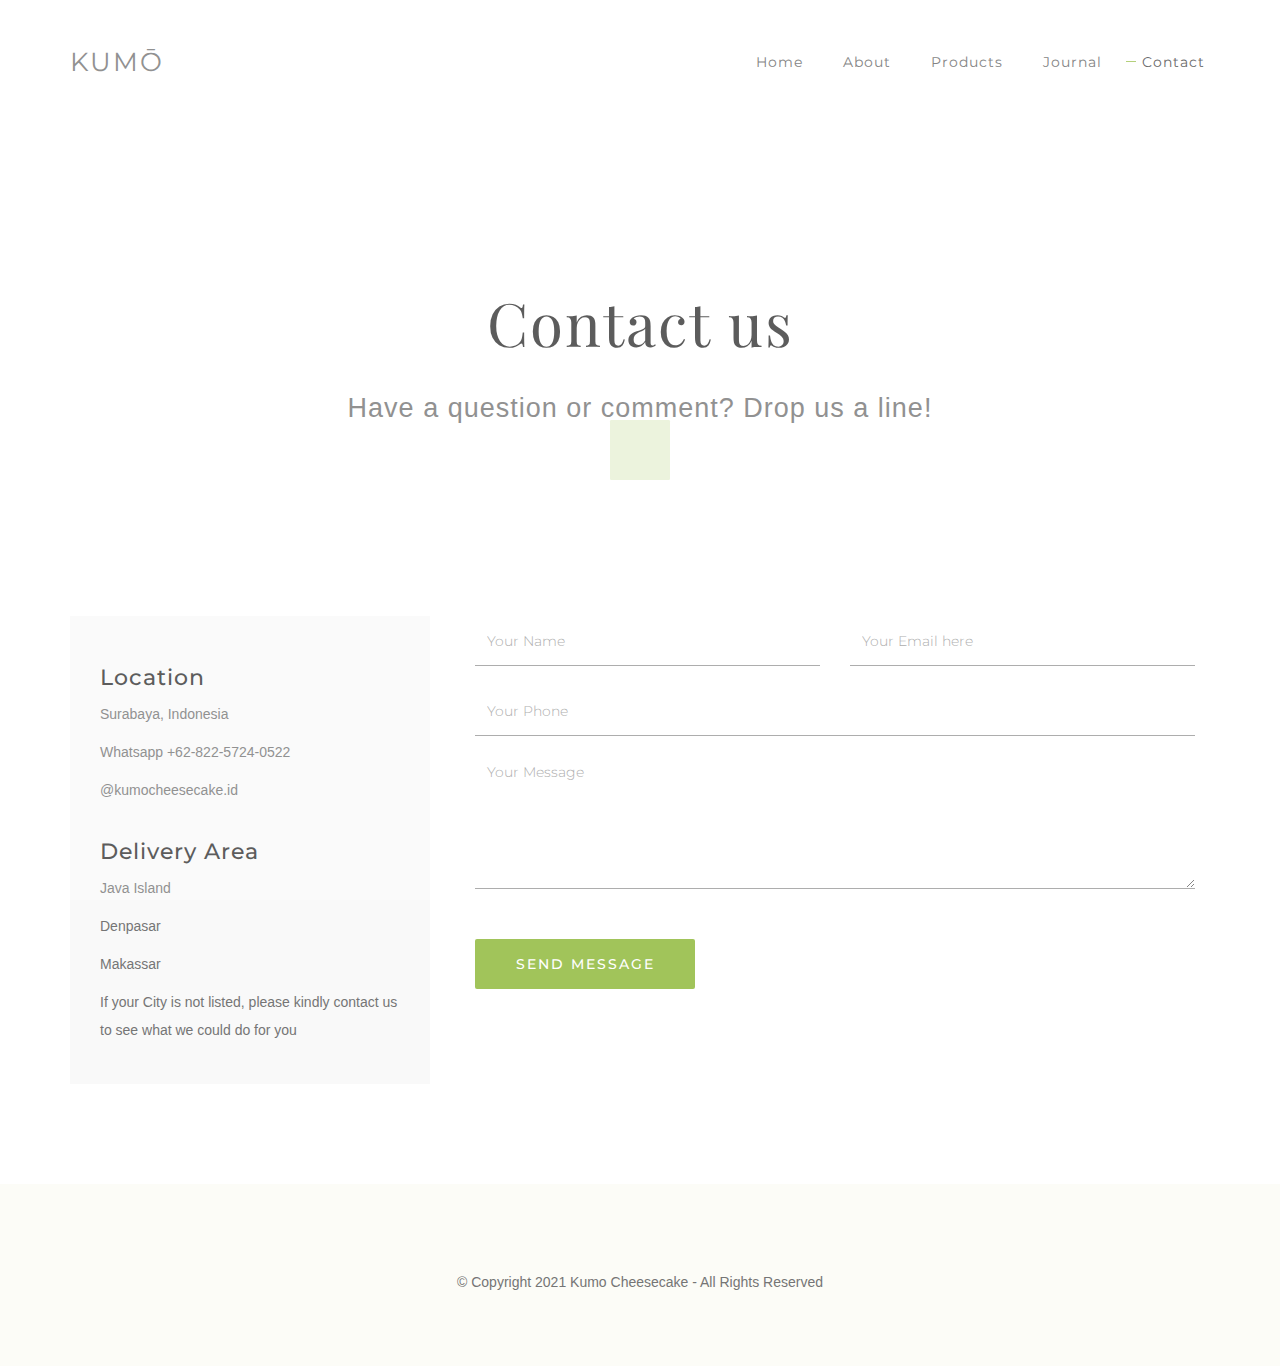
<file: contact.html>
<!DOCTYPE html>
<html lang="en">
    <head>

        <meta charset="UTF-8">
        <meta http-equiv="X-UA-Compatible" content="IE=Edge">
        <meta name="description" content="">
        <meta name="keywords" content="">
        <meta name="author" content="GeTheme">
        <meta name="viewport" content="width=device-width, initial-scale=1, maximum-scale=1">

        <title>Contact Us</title>

        <!-- Bootstrap CSS -->
        <link rel="stylesheet" href="css/bootstrap.min.css"> 

        <!-- Main css -->
        <link rel="stylesheet" href="css/style.css">

        <!-- Animate CSS -->
        <link rel="stylesheet" href="css/animate.css">

        <!-- Font Awesome Icons CSS -->
        <link rel="stylesheet" href="css/font-awesome.min.css">

        <!-- Magnific-popup CSS -->
        <link rel="stylesheet" href="css/magnific-popup.css">

        <!-- Google Fonts Link -->
        <link href="https://fonts.googleapis.com/css?family=Montserrat:100,200,300,400,500,600,700,800,900" rel="stylesheet" type="text/css">
        <link href="https://fonts.googleapis.com/css?family=Playfair+Display:400,700,900" rel="stylesheet" type="text/css">

    </head>
    <body>


        <!-- PRE LOADER -->

        <div class="preloader">
             <div class="sk-spinner sk-spinner-pulse"></div>
        </div>



        <!-- Navigation Section -->

        <div class="navbar navbar-default navbar-static-top">
            <div class="container">

                <div class="navbar-header">
                    <button class="navbar-toggle" data-toggle="collapse" data-target=".navbar-collapse">
                        <span class="icon icon-bar"></span>
                        <span class="icon icon-bar"></span>
                        <span class="icon icon-bar"></span>
                    </button>
                    <a href="index.html" class="navbar-brand">kumō</a>
                </div>

                <div class="collapse navbar-collapse">
                    <ul class="nav navbar-nav navbar-right">
                        <li><a href="index.html">Home</a></li>
                        <li><a href="about.html">About</a></li>
                        <li><a href="service.html">Products</a></li>
                        <li><a href="work.html">Journal</a></li>
                        <li class="active"><a href="contact.html">Contact</a></li>
                    </ul>
                </div>

            </div>
        </div>


        <!-- Home Section -->


        <section id="home" class="main-contact">
            <div class="container">
                <div class="row">

                    <div class="col-md-12 col-sm-12">
                        <h1 class="wow fadeInUp head" data-wow-delay="0.6s">Contact us</h1>
                        <p class="wow fadeInUp lr-pd" data-wow-delay="0.8s">Have a question or comment? Drop us a line!</p>
                    </div>

                </div>
            </div>
        </section>


        <!-- Contact Section -->

        <section id="contact">
            <div class="container">
                <div class="row">
                    
                    <div class="wow fadeInUp col-md-4 col-sm-4" data-wow-delay="0.6s">
                        <div class="contact-detail">

                            <div class="contact-detail-1">
                                <h3>Location</h3>
                                <p class="small">Surabaya, Indonesia</p>
                                <p class="small">Whatsapp +62-822-5724-0522</p>
                                <p class="small">@kumocheesecake.id</p>
                            </div>
                            <div class="contact-detail-2">
                                <h3>Delivery Area</h3>
                                <p class="small">Java Island</p>
                                <p class="small">Denpasar</p>
                                <p class="small">Makassar</p>
                                <p class="small">If your City is not listed, please kindly contact us to see what we could do for you</p>
                            </div>

                        </div>
                    </div>

                    <div class="wow fadeInUp col-md-8 col-sm-8" data-wow-delay="0.4s">
                        <form action="contact.php" method="post">
                            <div class="col-md-6 col-sm-6">
                                <input type="text" class="form-control" placeholder="Your Name" required>
                            </div>

                            <div class="col-md-6 col-sm-6">
                                <input type="email" class="form-control" placeholder="Your Email here" required>
                            </div>

                            <div class="col-md-12 col-sm-12">
                                <input type="tel" class="form-control" placeholder="Your Phone" required>
                                <textarea class="form-control" placeholder="Your Message" rows="6" required></textarea>
                            </div>

                            <div class="col-md-4 col-sm-6">
                                <input type="submit" class="form-control" value="Send Message">
                            </div>
                        </form>
                    </div>

                </div>
            </div>
        </section>


        <!-- Footer Section -->

        <footer class="bg-gray">
            <div class="container">
                <div class="row">

                    <div class="col-md-12 col-sm-12">
                        <div class="footer-copyright">
                            <ul class="social-icon">	
                                <!--<li><a href="#" class="fa fa-facebook wow fadeInUp" data-wow-delay="0.2s"></a></li>
                                <li><a href="#" class="fa fa-twitter wow fadeInUp" data-wow-delay="0.4s"></a></li>
                                <li><a href="#" class="fa fa-linkedin wow fadeInUp" data-wow-delay="0.6s"></a></li>
                                <li><a href="#" class="fa fa-google-plus wow fadeInUp" data-wow-delay="0.8s"></a></li>
                                <li><a href="#" class="fa fa-dribbble wow fadeInUp" data-wow-delay="1s"></a></li>-->
                            </ul>
                            <p class="small">&copy Copyright 2021 Kumo Cheesecake - All Rights Reserved</p>
                        </div>
                    </div>

                </div>
            </div>
        </footer>


        <!-- Back top -->

        <a href="#" class="go-top"><i class="fa fa-angle-up"></i></a>


        <!-- SCRIPTS -->

        <script src="js/jquery.js"></script>
        <script src="js/bootstrap.min.js"></script>
        <script src="js/wow.min.js"></script>
        <script src="js/custom.js"></script>

    </body>
</html>
</file>
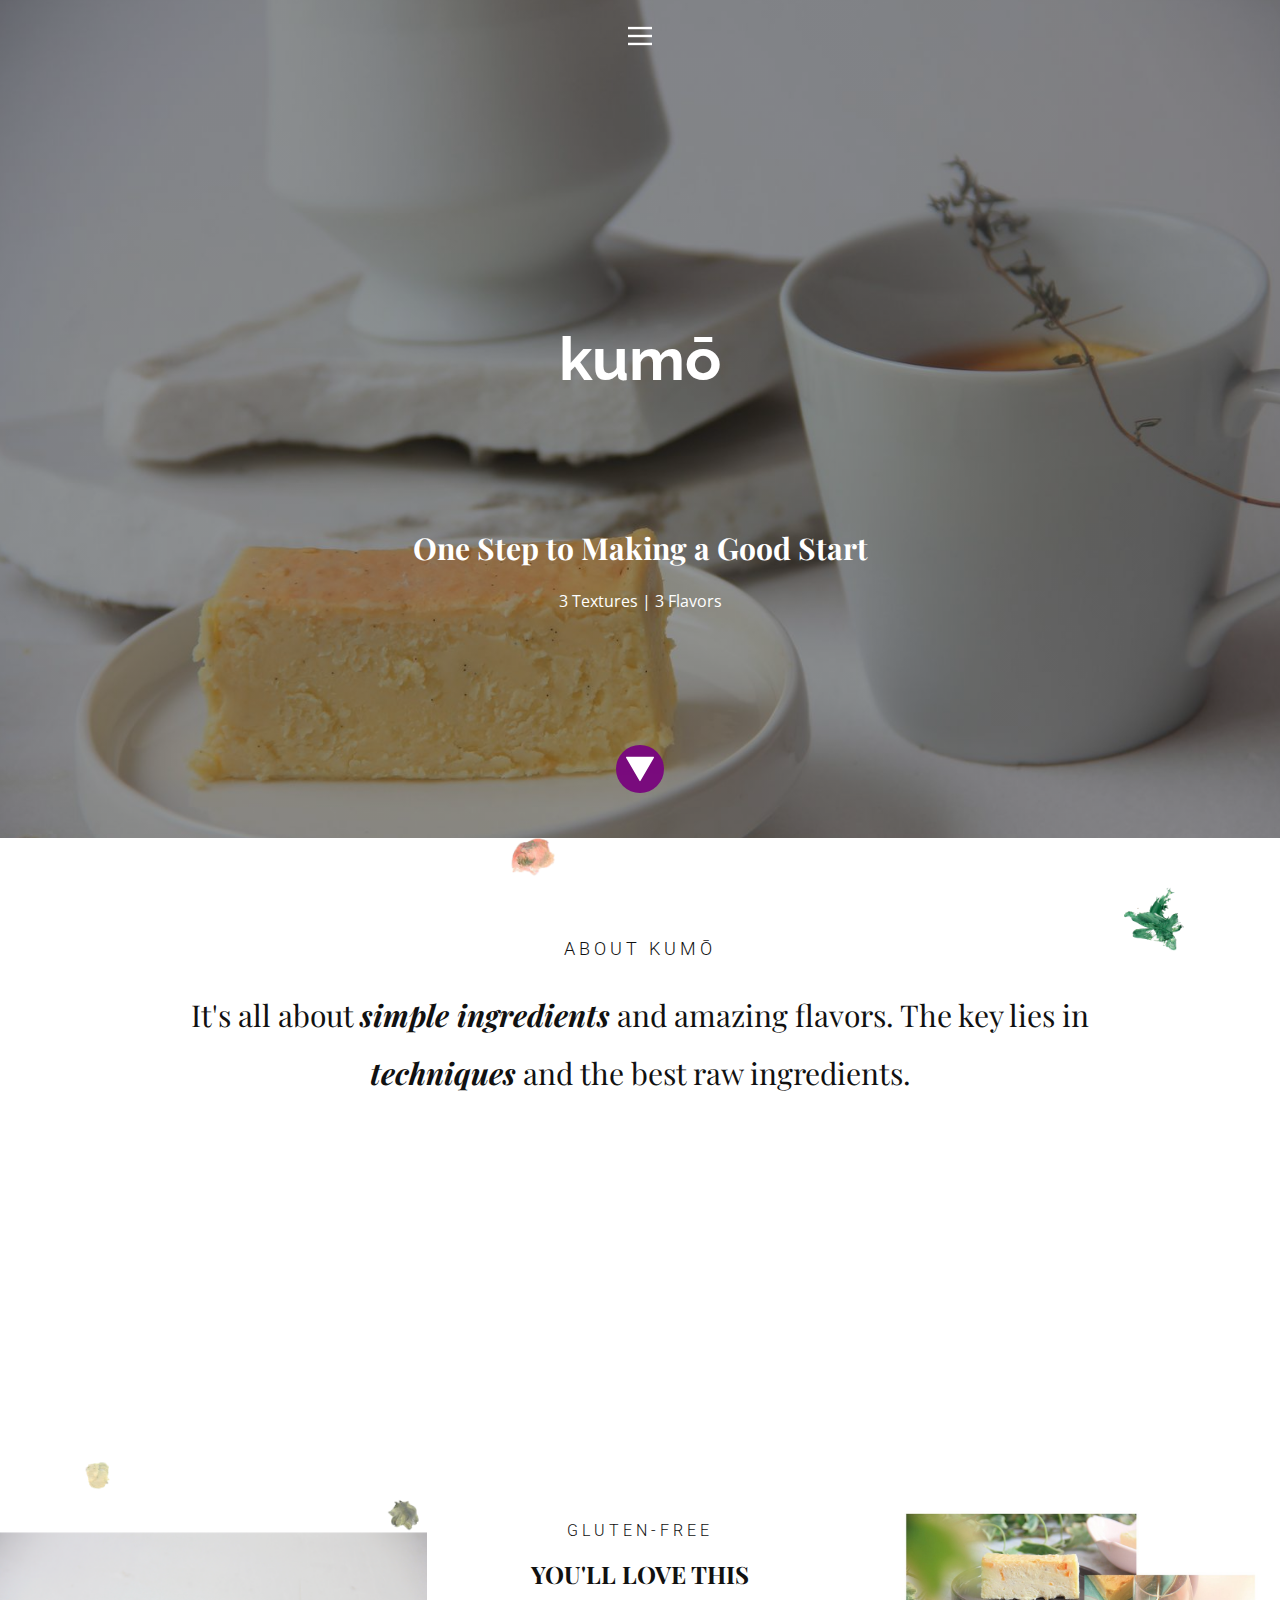
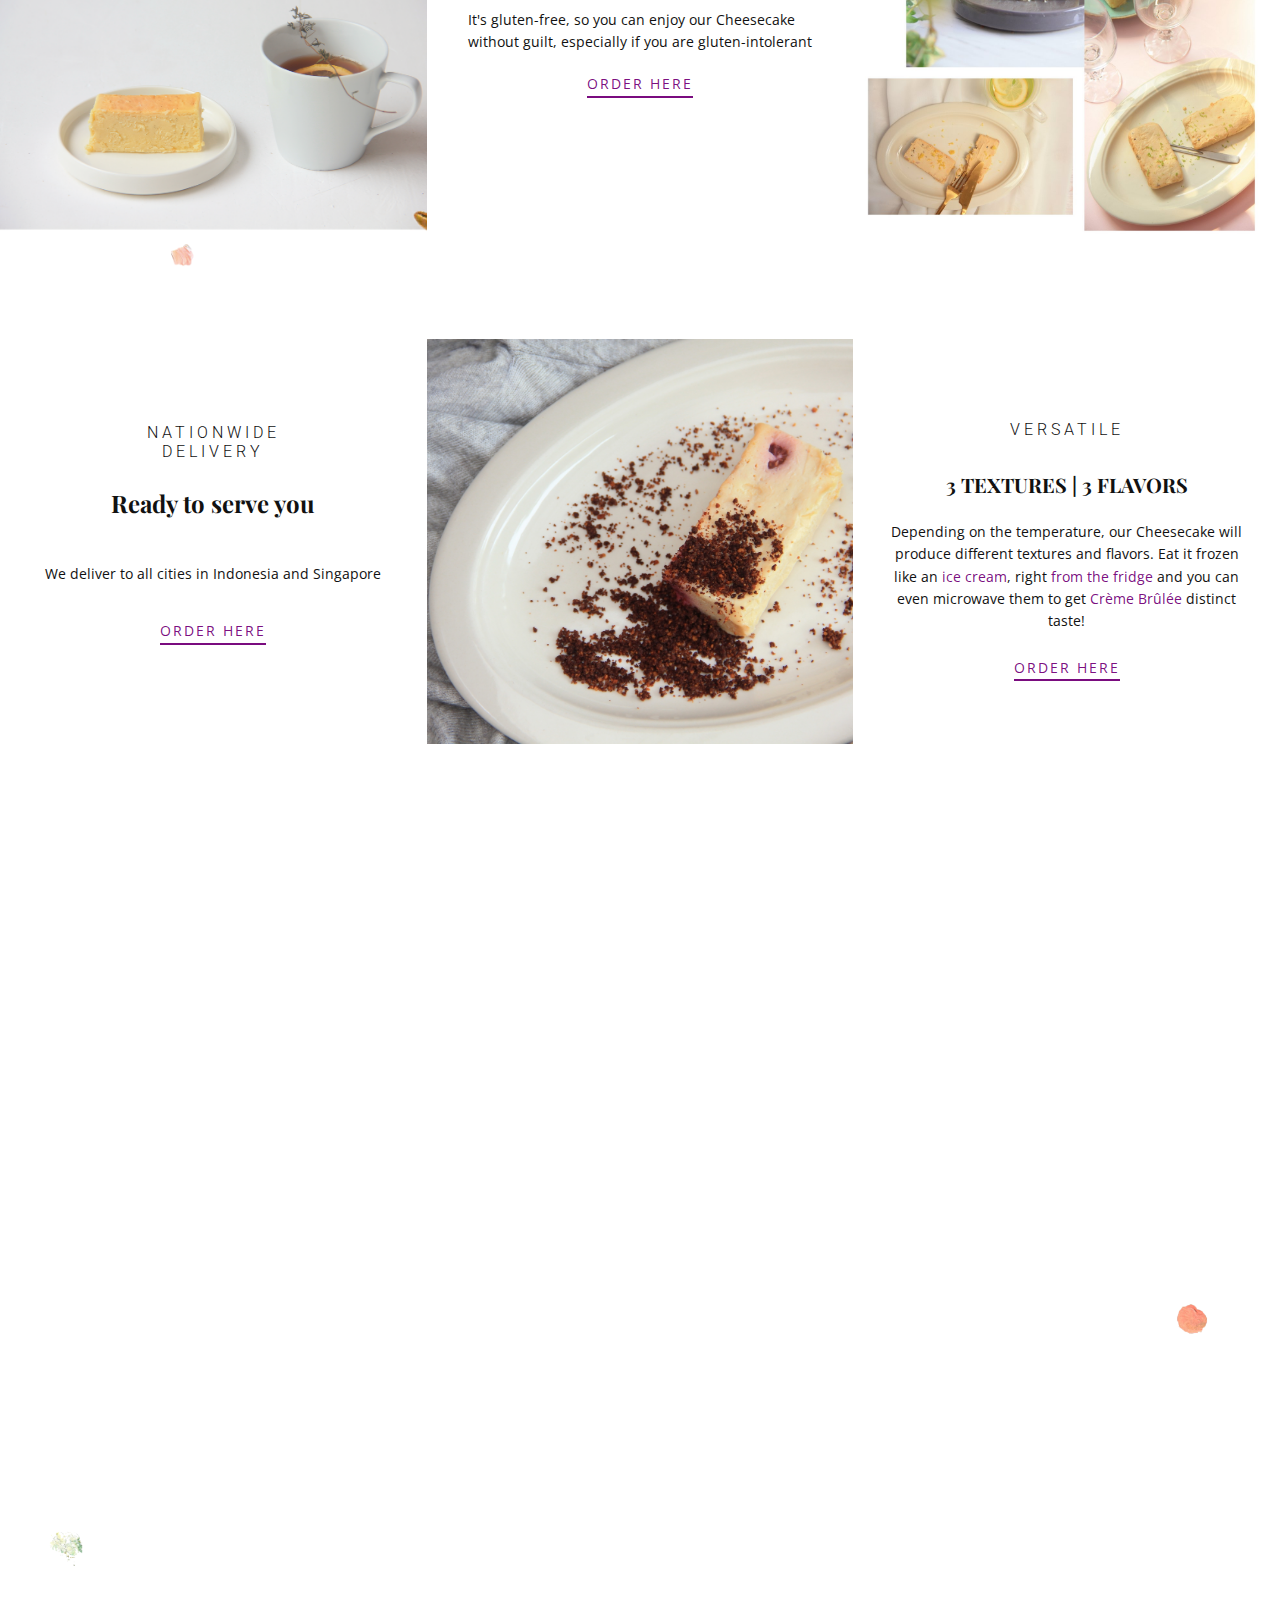
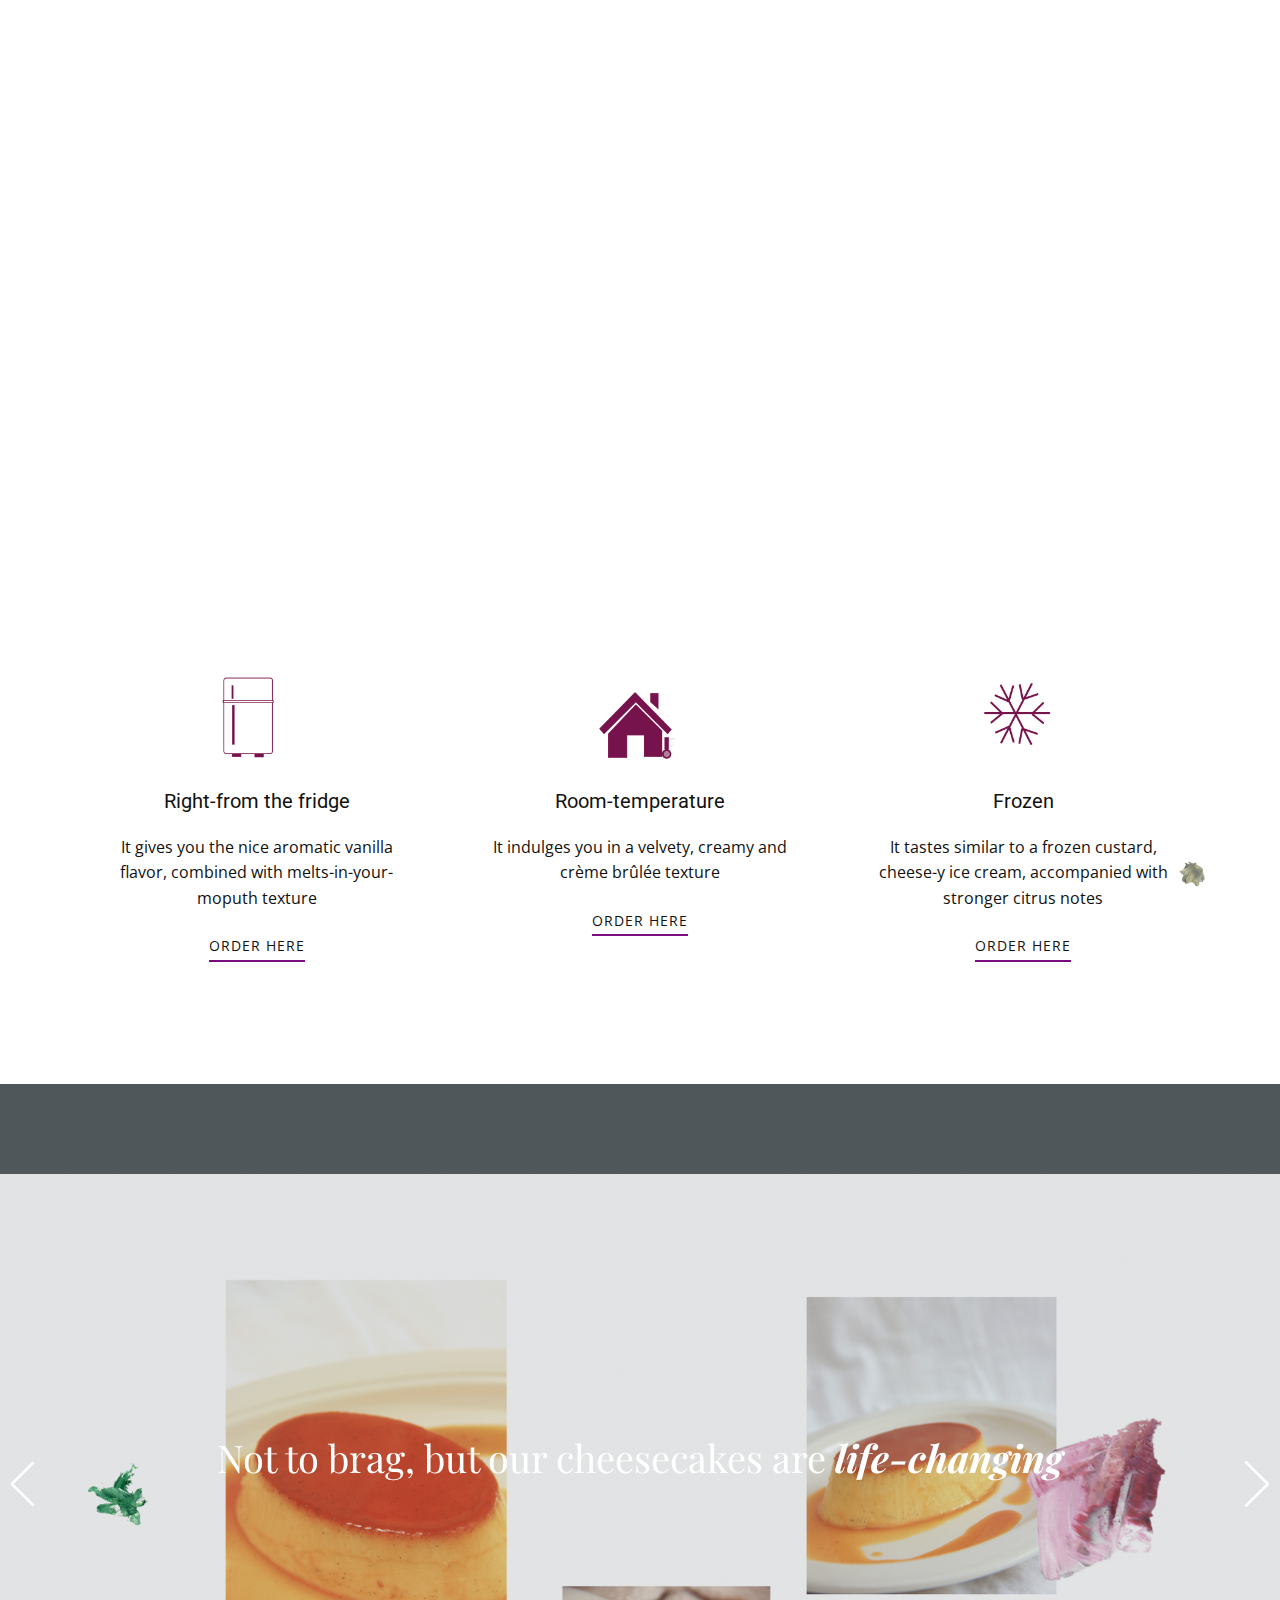
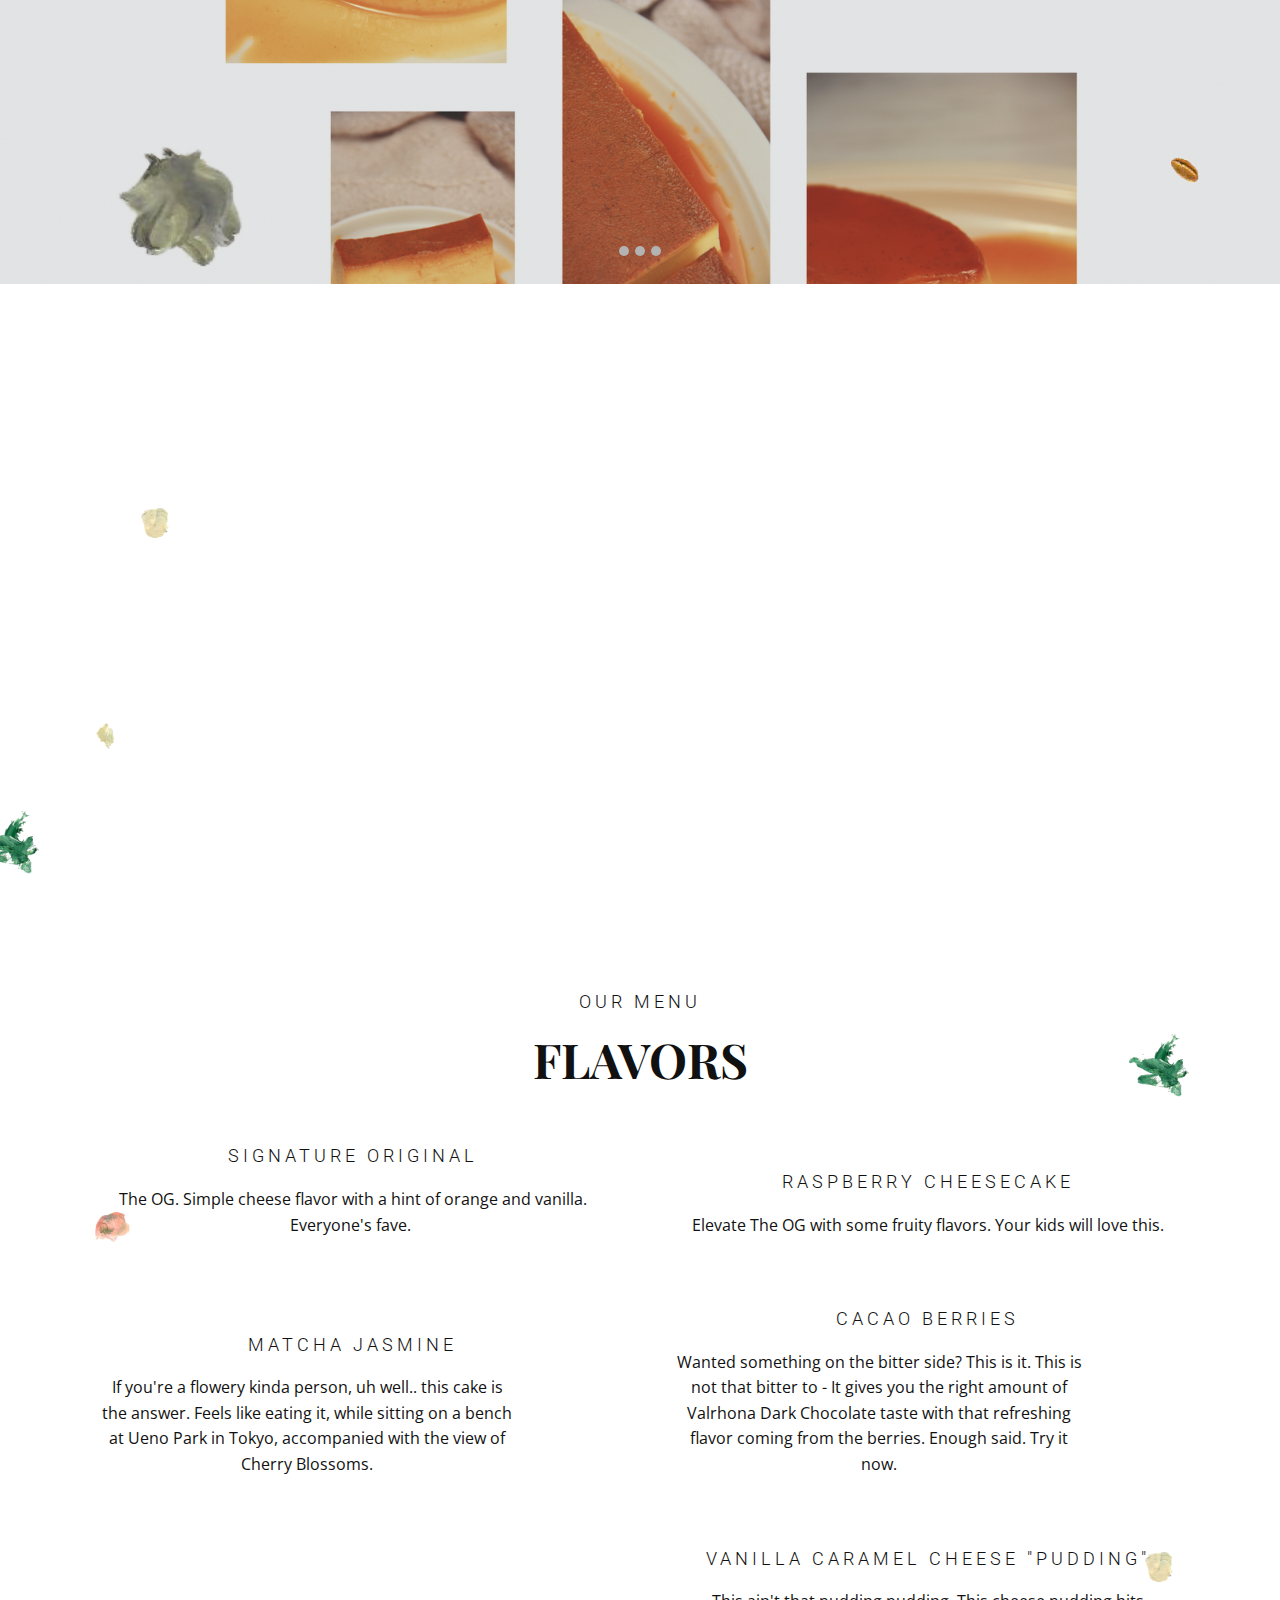
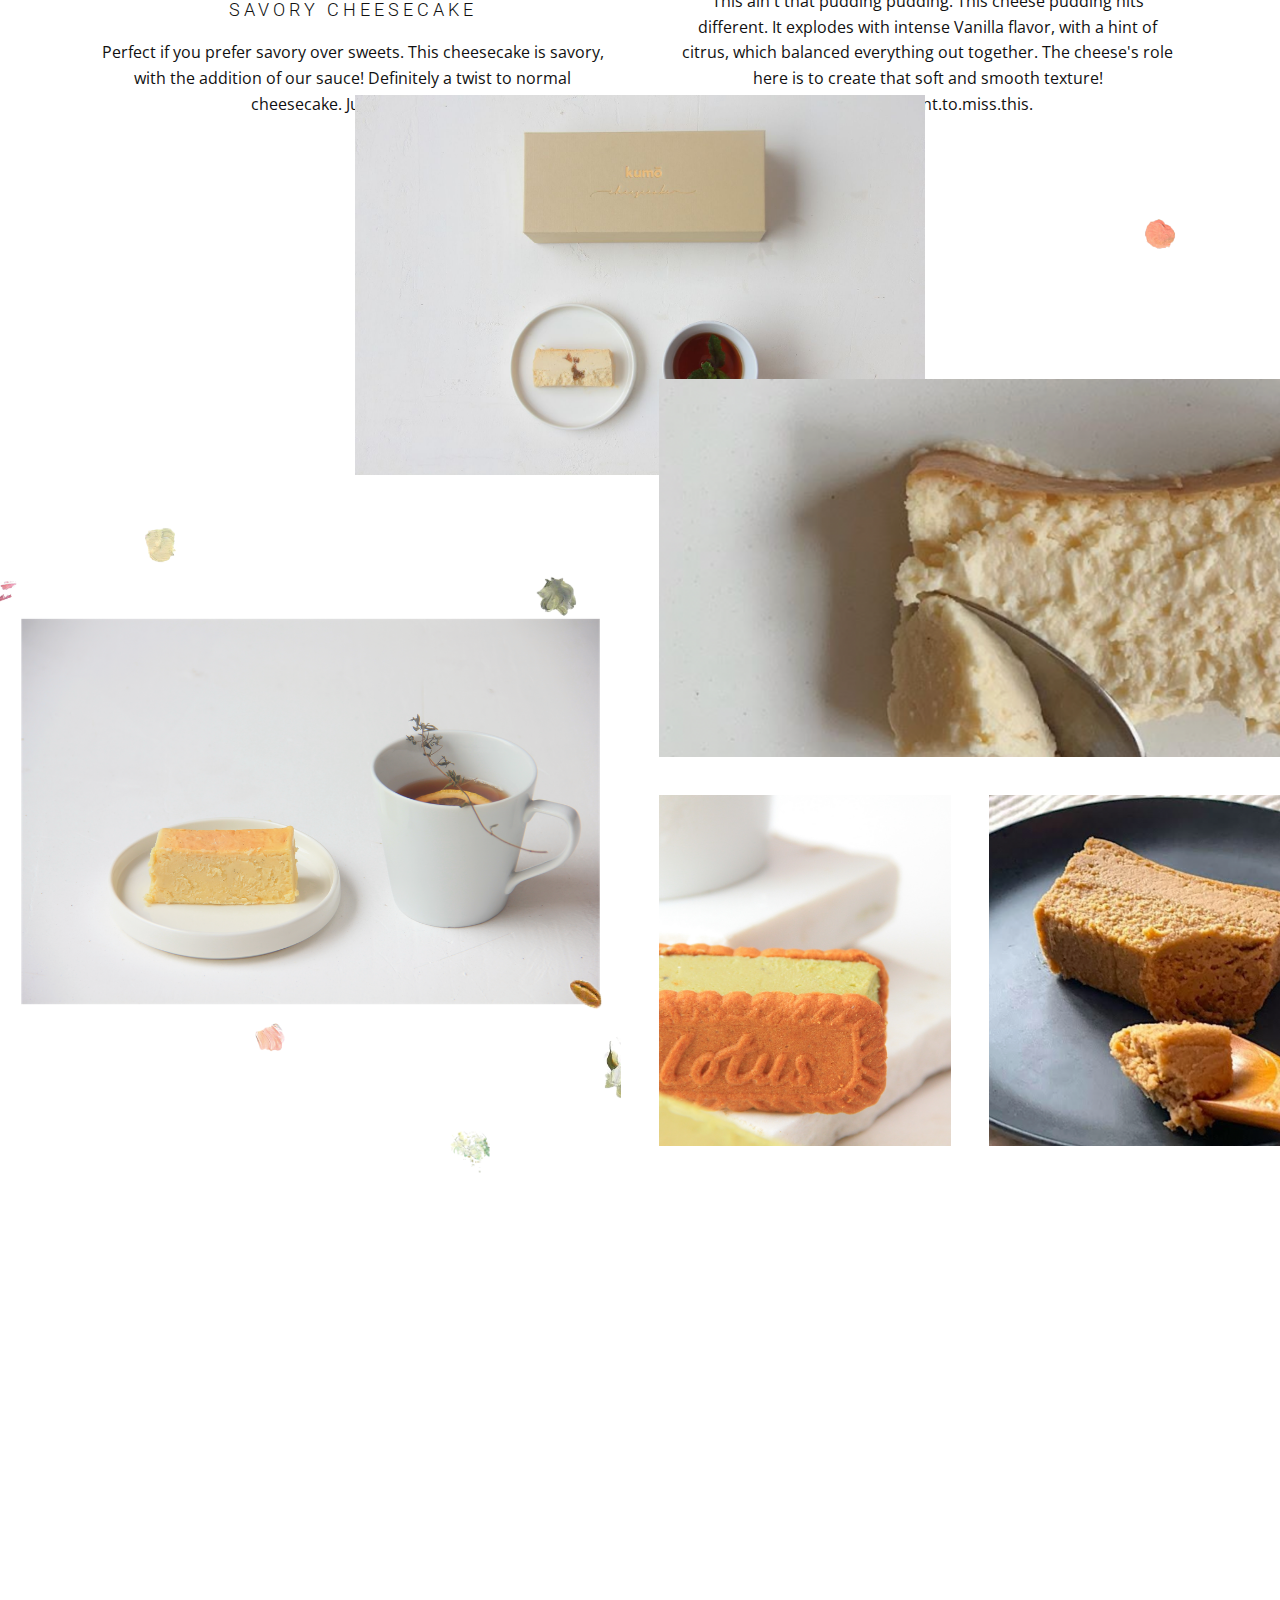
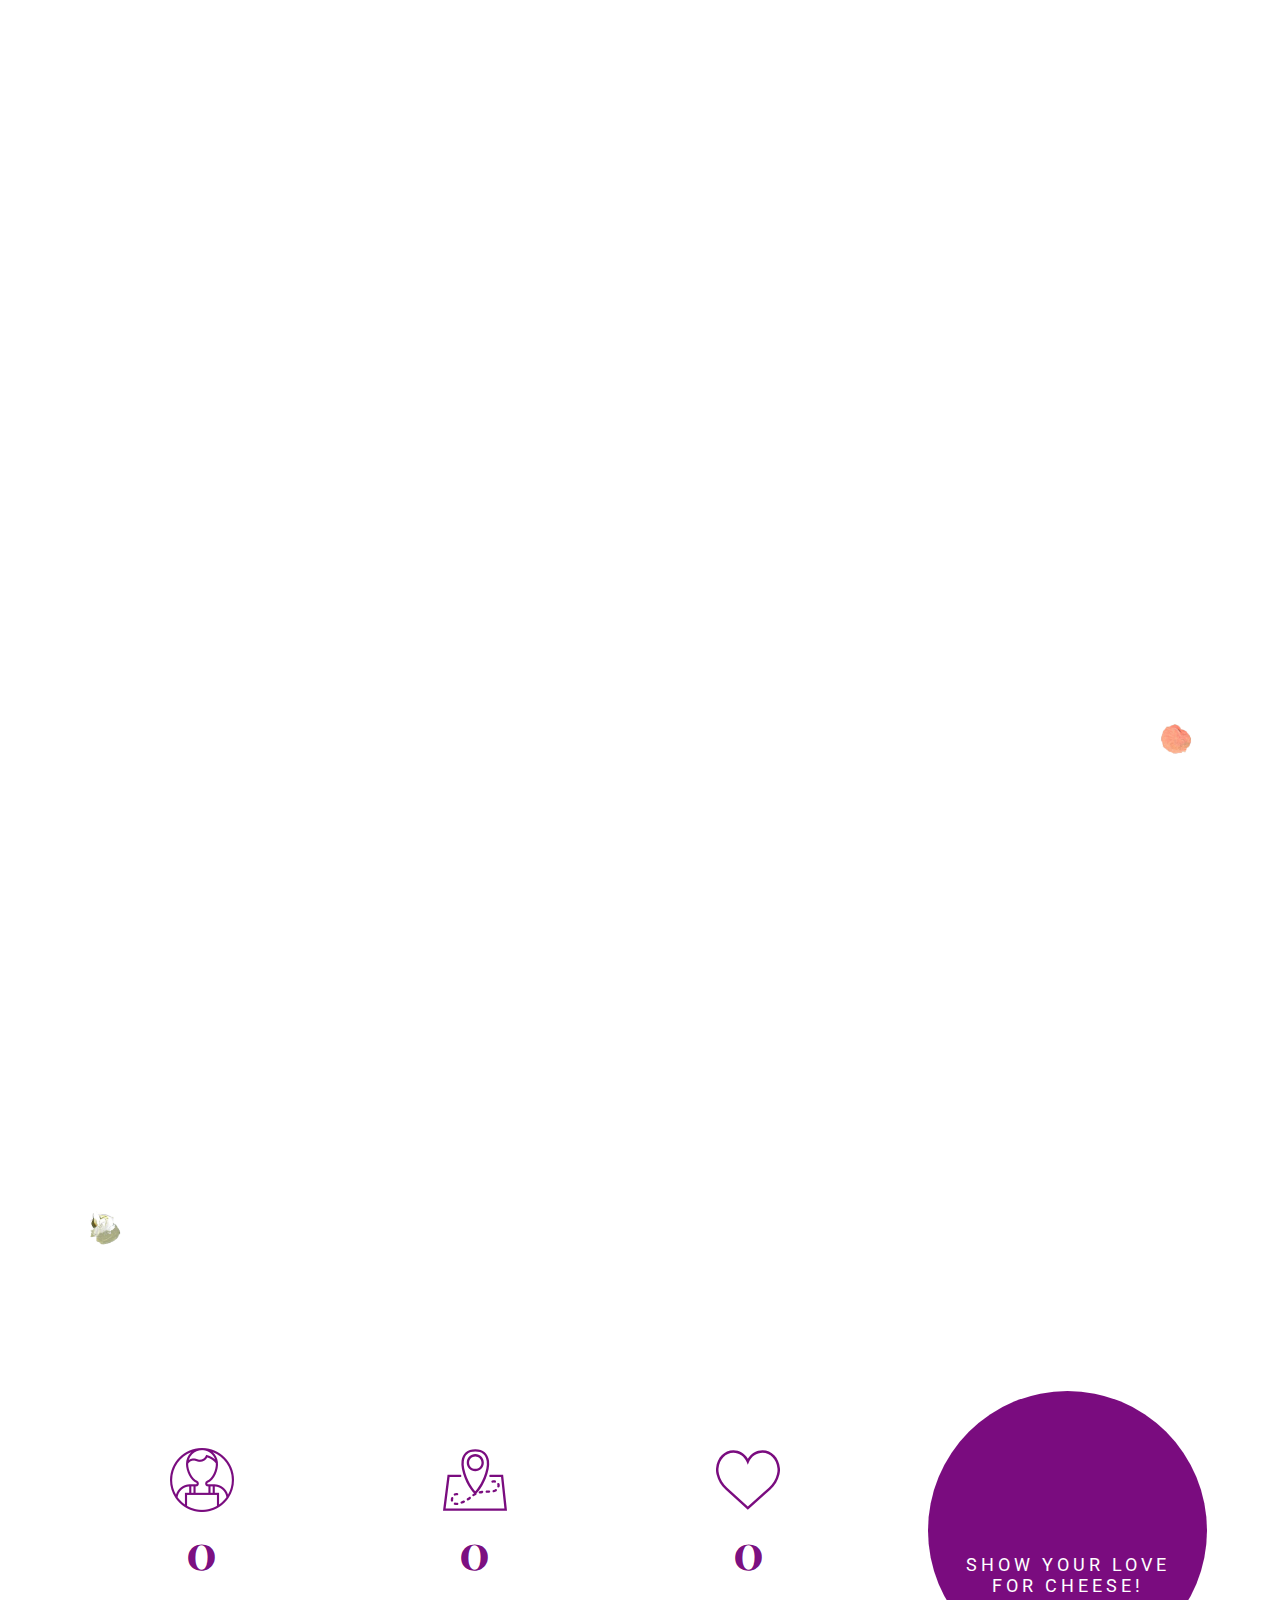
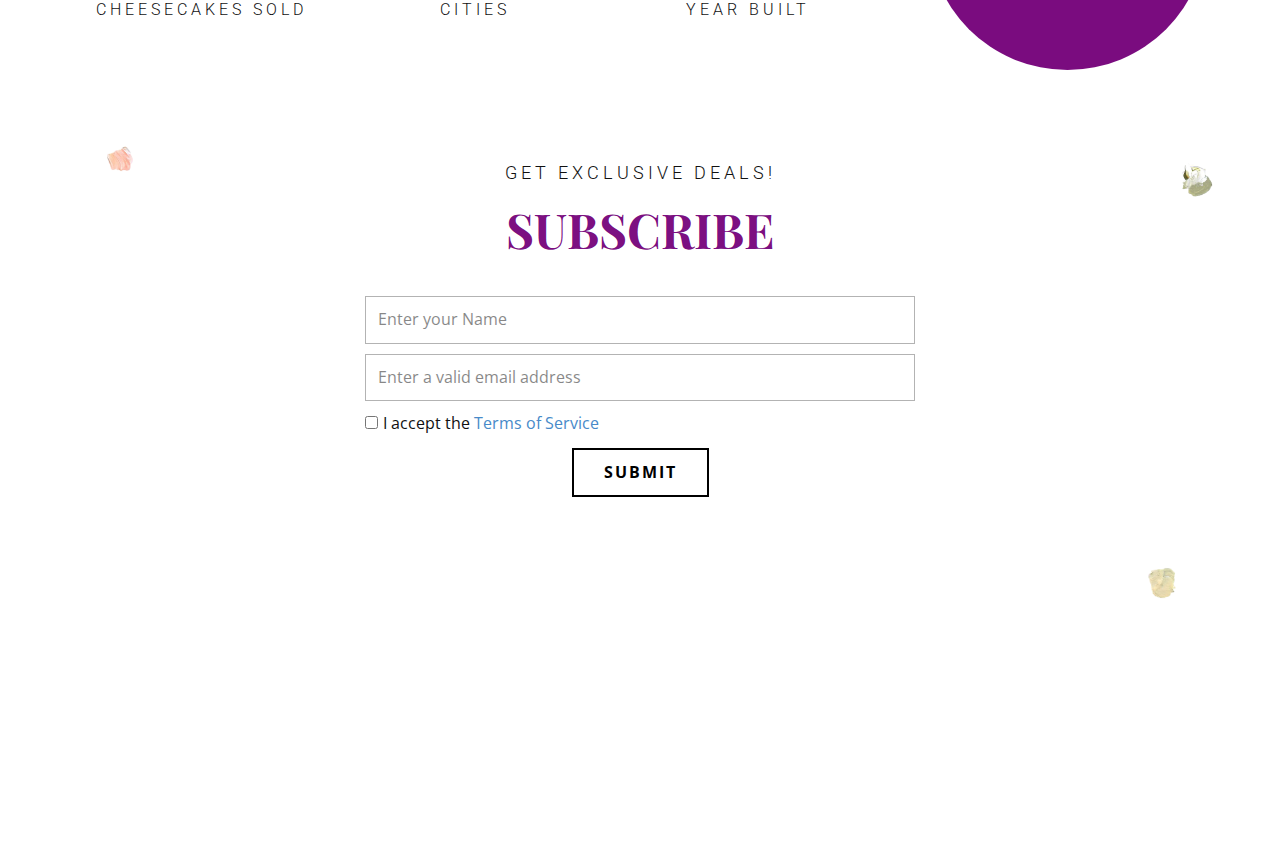
<file: Home.html>
<!DOCTYPE html>
<html style="font-size: 16px;">
  <head>
    <meta name="viewport" content="width=device-width, initial-scale=1.0">
    <meta charset="utf-8">
    <meta name="keywords" content="One Step to Making a Good Start, Events of Healthy Food, Exclusive&nbsp;restaurant in Paris, the ultimate way to get amazing food from the best chefs in the city.&nbsp;Great atmosphere included., Exclusive&nbsp;restaurant in Paris, the ultimate way to get amazing food from the best chefs in the city.&nbsp;Great atmosphere included., Delicious From The Chef, Get in touch">
    <meta name="description" content="">
    <meta name="page_type" content="np-template-header-footer-from-plugin">
    <title>Home</title>
    <link rel="stylesheet" href="nicepage.css" media="screen">
<link rel="stylesheet" href="Home.css" media="screen">
    <script class="u-script" type="text/javascript" src="jquery.js" defer=""></script>
    <script class="u-script" type="text/javascript" src="nicepage.js" defer=""></script>
    <meta name="generator" content="Nicepage 4.10.5, nicepage.com">
    <link id="u-theme-google-font" rel="stylesheet" href="https://fonts.googleapis.com/css?family=Roboto:100,100i,300,300i,400,400i,500,500i,700,700i,900,900i|Open+Sans:300,300i,400,400i,500,500i,600,600i,700,700i,800,800i">
    <link id="u-page-google-font" rel="stylesheet" href="https://fonts.googleapis.com/css?family=Raleway:100,100i,200,200i,300,300i,400,400i,500,500i,600,600i,700,700i,800,800i,900,900i|Playfair+Display:400,400i,500,500i,600,600i,700,700i,800,800i,900,900i">
    
    
    
    
    
    
    
    
    
    
    
    
    <script type="application/ld+json">{
		"@context": "http://schema.org",
		"@type": "Organization",
		"name": "kumo"
}</script>
    <meta name="theme-color" content="#478ac9">
    <meta property="og:title" content="Home">
    <meta property="og:type" content="website">
  </head>
  <body class="u-body u-overlap u-overlap-contrast u-xl-mode"><header class="u-clearfix u-header u-header" id="sec-4d5f"><div class="u-clearfix u-sheet u-valign-middle u-sheet-1">
        <nav class="u-align-left u-menu u-menu-dropdown u-offcanvas u-menu-1" data-responsive-from="XL">
          <div class="menu-collapse">
            <a class="u-button-style u-nav-link u-text-body-alt-color" href="#" style="padding: 4px 0px; font-size: calc(1em + 8px);">
              <svg class="u-svg-link" preserveAspectRatio="xMidYMin slice" viewBox="0 0 302 302" style=""><use xmlns:xlink="http://www.w3.org/1999/xlink" xlink:href="#svg-5c50"></use></svg>
              <svg xmlns="http://www.w3.org/2000/svg" xmlns:xlink="http://www.w3.org/1999/xlink" version="1.1" id="svg-5c50" x="0px" y="0px" viewBox="0 0 302 302" style="enable-background:new 0 0 302 302;" xml:space="preserve" class="u-svg-content"><g><rect y="36" width="302" height="30"></rect><rect y="236" width="302" height="30"></rect><rect y="136" width="302" height="30"></rect>
</g><g></g><g></g><g></g><g></g><g></g><g></g><g></g><g></g><g></g><g></g><g></g><g></g><g></g><g></g><g></g></svg>
            </a>
          </div>
          <div class="u-nav-container">
            <ul class="u-nav u-unstyled u-nav-1"><li class="u-nav-item"><a class="u-button-style u-nav-link u-text-active-palette-1-base u-text-hover-palette-2-base" href="Home.html" style="padding: 10px 20px;">Home</a>
</li><li class="u-nav-item"><a class="u-button-style u-nav-link u-text-active-palette-1-base u-text-hover-palette-2-base" href="Other-Cakes.html" style="padding: 10px 20px;">Other Cakes</a>
</li></ul>
          </div>
          <div class="u-nav-container-collapse">
            <div class="u-align-center u-black u-container-style u-inner-container-layout u-opacity u-opacity-95 u-sidenav">
              <div class="u-inner-container-layout u-sidenav-overflow">
                <div class="u-menu-close"></div>
                <ul class="u-align-center u-nav u-popupmenu-items u-unstyled u-nav-2"><li class="u-nav-item"><a class="u-button-style u-nav-link" href="Home.html" style="padding: 10px 20px;">Home</a>
</li><li class="u-nav-item"><a class="u-button-style u-nav-link" href="Other-Cakes.html" style="padding: 10px 20px;">Other Cakes</a>
</li></ul>
              </div>
            </div>
            <div class="u-black u-menu-overlay u-opacity u-opacity-70"></div>
          </div>
        </nav>
      </div></header>
    <section class="skrollable u-align-center u-clearfix u-image u-parallax u-shading u-section-1" id="sec-107e" data-image-width="5184" data-image-height="3456">
      <div class="u-clearfix u-sheet u-sheet-1">
        <h1 class="u-custom-font u-font-raleway u-text u-text-1">kumō</h1>
        <h1 class="u-custom-font u-font-playfair-display u-text u-text-2">One Step to Making a Good Start</h1>
        <p class="u-text u-text-3">3 Textures | 3 Flavors</p><span class="u-custom-color-1 u-icon u-icon-circle u-text-white u-icon-1" data-href="Home.html#sec-45bf" data-page-id="750014830"><svg class="u-svg-link" preserveAspectRatio="xMidYMin slice" viewBox="0 0 490.677 490.677" style=""><use xmlns:xlink="http://www.w3.org/1999/xlink" xlink:href="#svg-1962"></use></svg><svg class="u-svg-content" viewBox="0 0 490.677 490.677" x="0px" y="0px" id="svg-1962" style="enable-background:new 0 0 490.677 490.677;"><g><g><path d="M489.272,37.339c-1.92-3.307-5.44-5.333-9.259-5.333H10.68c-3.819,0-7.339,2.027-9.259,5.333    c-1.899,3.307-1.899,7.36,0.021,10.667l234.667,405.333c1.899,3.307,5.419,5.333,9.237,5.333s7.339-2.027,9.237-5.333    L489.251,48.005C491.149,44.72,491.149,40.645,489.272,37.339z"></path>
</g>
</g></svg></span>
      </div>
    </section>
    <section class="u-align-center u-clearfix u-section-2" id="sec-a668">
      <div class="u-clearfix u-sheet u-sheet-1">
        <h6 class="u-text u-text-default u-text-1">ABOUT KUMō</h6>
        <h3 class="u-custom-font u-font-playfair-display u-text u-text-2">
          <span style="font-size: 1.875rem;">It's all about <span style="font-weight: 700; font-style: italic;">simple ingredients</span> and amazing flavors. The key lies in <span style="font-weight: 700; font-style: italic;">techniques</span> and the best raw ingredients.
          </span>
          <br>
        </h3>
        <img class="u-image u-image-default u-preserve-proportions u-image-1" src="images/green10-25.png" alt="" data-image-width="900" data-image-height="900">
      </div>
    </section>
    <section class="u-clearfix u-section-3" id="sec-c149">
      <div class="u-clearfix u-expanded-width u-layout-wrap u-layout-wrap-1">
        <div class="u-layout">
          <div class="u-layout-col">
            <div class="u-size-30">
              <div class="u-layout-row">
                <div class="u-container-style u-image u-layout-cell u-left-cell u-size-20 u-image-1" data-image-width="1600" data-image-height="1231">
                  <div class="u-container-layout u-container-layout-1"></div>
                </div>
                <div class="u-align-center-xs u-container-style u-layout-cell u-size-20 u-layout-cell-2">
                  <div class="u-container-layout u-container-layout-2">
                    <h6 class="u-align-center-lg u-align-center-md u-align-center-sm u-align-center-xl u-text u-text-default u-text-1">GLUTEN-FREE</h6>
                    <h3 class="u-align-center-lg u-align-center-md u-align-center-sm u-align-center-xl u-custom-font u-font-playfair-display u-text u-text-2">YOU'LL LOVE THIS</h3>
                    <p class="u-align-left-lg u-align-left-md u-align-left-sm u-align-left-xl u-text u-text-3">It's gluten-free, so you can enjoy our Cheesecake<br>without guilt, especially if you are gluten-intolerant
                    </p>
                    <a href="https://wa.me/6282257240522" class="u-active-none u-border-2 u-border-custom-color-1 u-btn u-btn-rectangle u-button-style u-hover-none u-none u-text-custom-color-1 u-btn-1">ORDER HERE</a>
                    <img class="u-image u-image-default u-preserve-proportions u-image-2" src="images/brush14.png" alt="" data-image-width="500" data-image-height="500">
                  </div>
                </div>
                <div class="u-container-style u-image u-layout-cell u-right-cell u-size-20 u-image-3" data-image-width="11111" data-image-height="11111">
                  <div class="u-container-layout u-container-layout-3"></div>
                </div>
              </div>
            </div>
            <div class="u-size-30">
              <div class="u-layout-row">
                <div class="u-container-style u-layout-cell u-left-cell u-size-20 u-layout-cell-4">
                  <div class="u-container-layout u-container-layout-4">
                    <h6 class="u-align-center u-text u-text-4">NATIONWIDE DELIVERY</h6>
                    <h3 class="u-align-center u-custom-font u-font-playfair-display u-text u-text-5">Ready to serve you</h3>
                    <p class="u-align-center u-text u-text-6">We deliver to all cities in Indonesia and Singapore</p>
                    <a href="https://wa.me/6282257240522" class="u-active-none u-border-2 u-border-custom-color-1 u-btn u-btn-rectangle u-button-style u-hover-none u-none u-text-custom-color-1 u-btn-2">ORDER HERE</a>
                  </div>
                </div>
                <div class="u-container-style u-image u-layout-cell u-size-20 u-image-4" data-image-width="5184" data-image-height="3456">
                  <div class="u-container-layout u-container-layout-5"></div>
                </div>
                <div class="u-container-style u-layout-cell u-right-cell u-size-20 u-layout-cell-6">
                  <div class="u-container-layout u-container-layout-6">
                    <h6 class="u-align-center u-text u-text-7">VERSATILE</h6>
                    <h3 class="u-align-center u-custom-font u-font-playfair-display u-text u-text-default u-text-8">3 TEXTURES | 3 FLAVORS </h3>
                    <p class="u-align-center u-text u-text-9">Depending on the temperature, our Cheesecake will produce different textures and flavors. Eat it frozen like an<span class="u-text-custom-color-1"> ice cream</span>, right <span class="u-text-custom-color-1">from the fridge</span> and you can even microwave them to get <span class="u-text-custom-color-1">Crème Brûlée</span> distinct taste!
                    </p>
                    <a href="https://wa.me/6282257240522" class="u-active-none u-border-2 u-border-custom-color-1 u-btn u-btn-rectangle u-button-style u-hover-none u-none u-text-custom-color-1 u-btn-3">ORDER HERE</a>
                  </div>
                </div>
              </div>
            </div>
          </div>
        </div>
      </div>
    </section>
    <section class="u-align-center u-clearfix u-section-4" id="sec-7149">
      <div class="u-align-left u-clearfix u-sheet u-valign-middle-lg u-valign-middle-md u-valign-middle-sm u-valign-middle-xl u-sheet-1">
        <div class="u-expanded-width u-list u-list-1">
          <div class="u-repeater u-repeater-1">
            <div class="u-container-style u-list-item u-repeater-item">
              <div class="u-container-layout u-similar-container u-container-layout-1"><span class="u-file-icon u-icon u-icon-1"><img src="images/temp02.png" alt=""></span>
                <h3 class="u-align-center u-text u-text-default u-text-1">Right-from the fridge</h3>
                <p class="u-align-center u-text u-text-2">It gives you the nice aromatic vanilla flavor, combined with melts-in-your-moputh texture</p>
                <a href="https://wa.me/6282257240522" class="u-active-none u-border-2 u-border-custom-color-1 u-btn u-button-style u-hover-none u-none u-text-body-color u-btn-1">ORDER HERE</a>
              </div>
            </div>
            <div class="u-align-center u-container-style u-list-item u-repeater-item">
              <div class="u-container-layout u-similar-container u-container-layout-2"><span class="u-file-icon u-icon u-icon-2"><img src="images/temp03.png" alt=""></span>
                <h3 class="u-align-center u-text u-text-default u-text-3">Room-temperature</h3>
                <p class="u-align-center u-text u-text-4">It indulges you in a velvety, creamy and crème brûlée texture</p>
                <a href="https://wa.me/6282257240522" class="u-active-none u-border-2 u-border-custom-color-1 u-btn u-button-style u-hover-none u-none u-text-body-color u-btn-2">ORDER HERE</a>
              </div>
            </div>
            <div class="u-container-style u-list-item u-repeater-item">
              <div class="u-container-layout u-similar-container u-container-layout-3"><span class="u-file-icon u-icon u-icon-3"><img src="images/temp01.png" alt=""></span>
                <h3 class="u-align-center u-text u-text-default u-text-5">Frozen</h3>
                <p class="u-align-center u-text u-text-6">It tastes similar to a frozen custard, cheese-y ice cream, accompanied with stronger citrus notes</p>
                <a href="https://wa.me/6282257240522" class="u-active-none u-border-2 u-border-custom-color-1 u-btn u-button-style u-hover-none u-none u-text-body-color u-btn-3">ORDER HERE</a>
              </div>
            </div>
          </div>
        </div>
      </div>
    </section>
    <section id="carousel_26f2" class="u-carousel u-slide u-block-eac8-1" data-u-ride="carousel" data-interval="5000">
      <ol class="u-absolute-hcenter u-carousel-indicators u-block-eac8-5">
        <li data-u-target="#carousel_26f2" data-u-slide-to="0" class="u-active u-grey-30 u-shape-circle" style="width: 10px; height: 10px;"></li>
        <li data-u-target="#carousel_26f2" class="u-grey-30 u-shape-circle" data-u-slide-to="1" style="width: 10px; height: 10px;"></li>
        <li data-u-target="#carousel_26f2" class="u-grey-30 u-shape-circle" style="width: 10px; height: 10px;" data-u-slide-to="2"></li>
      </ol>
      <div class="u-carousel-inner" role="listbox">
        <div class="skrollable u-active u-align-center u-carousel-item u-clearfix u-image u-parallax u-shading u-section-5-1" src="" data-image-width="1600" data-image-height="1226">
          <div class="u-clearfix u-sheet u-sheet-1">
            <h1 class="u-custom-font u-font-playfair-display u-text u-title u-text-1">Not to brag, but our cheesecakes are <span style="font-weight: 700; font-style: italic;">life-changing</span>
            </h1>
          </div>
        </div>
        <div class="u-align-center u-carousel-item u-clearfix u-image u-section-5-2" src="" data-image-width="5184" data-image-height="3456" data-href="#">
          <div class="u-align-left-xs u-clearfix u-sheet u-valign-middle-lg u-valign-middle-md u-valign-middle-sm u-valign-middle-xl u-sheet-1"></div>
        </div>
        <div class="skrollable u-align-center u-carousel-item u-clearfix u-image u-parallax u-shading u-section-5-3" src="" data-image-width="1600" data-image-height="1067">
          <div class="u-clearfix u-sheet u-valign-middle u-sheet-1">
            <h1 class="u-custom-font u-font-playfair-display u-text u-text-default u-title u-text-1">only the best for <span style="font-weight: 700;">you</span>.
            </h1>
          </div>
        </div>
      </div>
      <a class="u-absolute-vcenter u-carousel-control u-carousel-control-prev u-text-body-alt-color u-block-eac8-3" href="#carousel_26f2" role="button" data-u-slide="prev">
        <span aria-hidden="true">
          <svg viewBox="0 0 477.175 477.175"><path d="M145.188,238.575l215.5-215.5c5.3-5.3,5.3-13.8,0-19.1s-13.8-5.3-19.1,0l-225.1,225.1c-5.3,5.3-5.3,13.8,0,19.1l225.1,225
		c2.6,2.6,6.1,4,9.5,4s6.9-1.3,9.5-4c5.3-5.3,5.3-13.8,0-19.1L145.188,238.575z"></path></svg>
        </span>
        <span class="sr-only">
          <svg viewBox="0 0 477.175 477.175"><path d="M145.188,238.575l215.5-215.5c5.3-5.3,5.3-13.8,0-19.1s-13.8-5.3-19.1,0l-225.1,225.1c-5.3,5.3-5.3,13.8,0,19.1l225.1,225
		c2.6,2.6,6.1,4,9.5,4s6.9-1.3,9.5-4c5.3-5.3,5.3-13.8,0-19.1L145.188,238.575z"></path></svg>
        </span>
      </a>
      <a class="u-absolute-vcenter u-carousel-control u-carousel-control-next u-text-body-alt-color u-block-eac8-4" href="#carousel_26f2" role="button" data-u-slide="next">
        <span aria-hidden="true">
          <svg viewBox="0 0 477.175 477.175"><path d="M360.731,229.075l-225.1-225.1c-5.3-5.3-13.8-5.3-19.1,0s-5.3,13.8,0,19.1l215.5,215.5l-215.5,215.5
		c-5.3,5.3-5.3,13.8,0,19.1c2.6,2.6,6.1,4,9.5,4c3.4,0,6.9-1.3,9.5-4l225.1-225.1C365.931,242.875,365.931,234.275,360.731,229.075z"></path></svg>
        </span>
        <span class="sr-only">
          <svg viewBox="0 0 477.175 477.175"><path d="M360.731,229.075l-225.1-225.1c-5.3-5.3-13.8-5.3-19.1,0s-5.3,13.8,0,19.1l215.5,215.5l-215.5,215.5
		c-5.3,5.3-5.3,13.8,0,19.1c2.6,2.6,6.1,4,9.5,4c3.4,0,6.9-1.3,9.5-4l225.1-225.1C365.931,242.875,365.931,234.275,360.731,229.075z"></path></svg>
        </span>
      </a>
    </section>
    <section class="u-align-center u-clearfix u-section-6" id="sec-45bf">
      <div class="u-clearfix u-sheet u-valign-middle-lg u-valign-middle-md u-valign-middle-sm u-valign-middle-xl u-sheet-1">
        <h6 class="u-text u-text-default u-text-1">our menu</h6>
        <h2 class="u-custom-font u-font-playfair-display u-text u-text-default u-text-2">FLAVORS</h2>
        <div class="u-expanded-width u-list u-list-1">
          <div class="u-repeater u-repeater-1">
            <div class="u-align-center u-container-style u-list-item u-repeater-item">
              <div class="u-container-layout u-similar-container u-valign-bottom u-container-layout-1">
                <h6 class="u-text u-text-default u-text-3">Signature original</h6>
                <p class="u-text u-text-4">The OG. Simple cheese flavor with a hint of orange and vanilla. Everyone's fave.&nbsp;</p>
              </div>
            </div>
            <div class="u-align-center u-container-style u-list-item u-repeater-item">
              <div class="u-container-layout u-similar-container u-valign-bottom u-container-layout-2">
                <h6 class="u-text u-text-default u-text-5">RASPBERRY CHEESECAKE</h6>
                <p class="u-text u-text-6">Elevate The OG with some fruity flavors. Your kids will love this.</p>
              </div>
            </div>
            <div class="u-align-center-xs u-container-style u-list-item u-repeater-item">
              <div class="u-container-layout u-similar-container u-valign-bottom u-container-layout-3">
                <h6 class="u-align-center-lg u-align-center-md u-align-center-sm u-align-center-xl u-text u-text-default u-text-7">MATCHA JASMINE</h6>
                <p class="u-align-center-lg u-align-center-md u-align-center-sm u-align-center-xl u-text u-text-8">If you're a flowery kinda person, uh well.. this cake is the answer. Feels like eating it, while sitting on a bench at Ueno Park in Tokyo, accompanied with the view of Cherry Blossoms.</p>
              </div>
            </div>
            <div class="u-align-center-xs u-container-style u-list-item u-repeater-item">
              <div class="u-container-layout u-similar-container u-valign-bottom u-container-layout-4">
                <h6 class="u-align-center-lg u-align-center-md u-align-center-sm u-align-center-xl u-text u-text-default u-text-9">CACAO BERRIES</h6>
                <p class="u-align-center-lg u-align-center-md u-align-center-sm u-align-center-xl u-text u-text-10">Wanted something on the bitter side? This is it. This is not that bitter to - It gives you the right amount of Valrhona Dark Chocolate taste with that refreshing flavor coming from the berries. Enough said. Try it now.</p>
              </div>
            </div>
            <div class="u-align-center-xs u-container-style u-list-item u-repeater-item">
              <div class="u-container-layout u-similar-container u-valign-bottom u-container-layout-5">
                <h6 class="u-align-center-lg u-align-center-md u-align-center-sm u-align-center-xl u-text u-text-default u-text-11">SAVORY CHEESECAKE</h6>
                <p class="u-align-center-lg u-align-center-md u-align-center-sm u-align-center-xl u-text u-text-12">Perfect if you prefer savory over sweets. This cheesecake is savory, with the addition of our sauce! Definitely a twist to normal cheesecake. Just perfectttt!</p>
              </div>
            </div>
            <div class="u-align-center-xs u-container-style u-list-item u-repeater-item">
              <div class="u-container-layout u-similar-container u-valign-bottom u-container-layout-6">
                <h6 class="u-align-center-lg u-align-center-md u-align-center-sm u-align-center-xl u-text u-text-default u-text-13">VANILLA CARAMEL CHEESE "PUDDING"</h6>
                <p class="u-align-center-lg u-align-center-md u-align-center-sm u-align-center-xl u-text u-text-14">This ain't that pudding pudding. This cheese pudding hits different. It explodes with intense Vanilla flavor, with a hint of citrus, which balanced everything out together. The cheese's role here is to create that soft and smooth texture!<br>You.won't.want.to.miss.this.
                </p>
              </div>
            </div>
          </div>
        </div>
        <img class="u-image u-image-default u-preserve-proportions u-image-1" src="images/brush3.png" alt="" data-image-width="600" data-image-height="600">
        <img class="u-image u-image-default u-preserve-proportions u-image-2" src="images/brush14-21.png" alt="" data-image-width="500" data-image-height="500">
        <img class="u-image u-image-default u-preserve-proportions u-image-3" src="images/green10-28.png" alt="" data-image-width="900" data-image-height="900">
        <img class="u-image u-image-default u-preserve-proportions u-image-4" src="images/brush7.png" alt="" data-image-width="600" data-image-height="600">
        <img class="u-image u-image-default u-preserve-proportions u-image-5" src="images/brush1-14.png" alt="" data-image-width="600" data-image-height="600">
        <img class="u-image u-image-default u-preserve-proportions u-image-6" src="images/green3.png" alt="" data-image-width="900" data-image-height="900">
        <img class="u-image u-image-default u-preserve-proportions u-image-7" src="images/brush9.png" alt="" data-image-width="600" data-image-height="600">
        <img class="u-image u-image-default u-preserve-proportions u-image-8" src="images/green10.png" alt="" data-image-width="900" data-image-height="900">
        <img class="u-image u-image-default u-preserve-proportions u-image-9" src="images/brush10.png" alt="" data-image-width="600" data-image-height="600">
        <img class="u-image u-image-default u-preserve-proportions u-image-10" src="images/brush3-7.png" alt="" data-image-width="600" data-image-height="600">
        <img class="u-image u-image-default u-preserve-proportions u-image-11" src="images/green10-10.png" alt="" data-image-width="900" data-image-height="900">
      </div>
    </section>
    <section class="u-clearfix u-section-7" id="sec-92ed">
      <div class="u-clearfix u-sheet u-sheet-1">
        <img class="u-expanded-width-xs u-image u-image-default u-image-1" src="images/IMG_5870.JPG" alt="" data-image-width="1600" data-image-height="1067">
        <img class="u-image u-image-default u-preserve-proportions u-image-2" src="images/brush1.png" alt="" data-image-width="600" data-image-height="600">
      </div>
    </section>
    <section class="u-clearfix u-valign-middle-xs u-section-8" id="sec-dec0">
      <div class="u-clearfix u-expanded-width u-gutter-38 u-layout-wrap u-layout-wrap-1">
        <div class="u-layout">
          <div class="u-layout-row">
            <div class="u-size-30 u-size-60-md">
              <div class="u-layout-row">
                <div class="u-container-style u-layout-cell u-size-30-xs">
                  <div class="u-container-layout u-container-layout-1"></div>
                </div>
                <div class="u-container-style u-image u-layout-cell u-left-cell u-size-30-xs u-size-60-lg u-size-60-md u-size-60-sm u-size-60-xl u-image-1" data-image-width="1600" data-image-height="1231">
                  <div class="u-container-layout u-container-layout-2"></div>
                </div>
              </div>
            </div>
            <div class="u-size-30 u-size-60-md">
              <div class="u-layout-col">
                <div class="u-size-40">
                  <div class="u-layout-row">
                    <div class="u-container-style u-image u-layout-cell u-right-cell u-size-60 u-image-2" data-image-width="1344" data-image-height="1330">
                      <div class="u-container-layout u-container-layout-3"></div>
                    </div>
                  </div>
                </div>
                <div class="u-size-20">
                  <div class="u-layout-row">
                    <div class="u-container-style u-image u-layout-cell u-size-30 u-image-3" data-image-width="1600" data-image-height="1067">
                      <div class="u-container-layout u-container-layout-4"></div>
                    </div>
                    <div class="u-container-style u-image u-layout-cell u-right-cell u-size-30 u-image-4" data-image-width="1406" data-image-height="1118">
                      <div class="u-container-layout u-container-layout-5"></div>
                    </div>
                  </div>
                </div>
              </div>
            </div>
          </div>
        </div>
      </div>
      <img class="u-image u-image-default u-preserve-proportions u-image-5" src="images/green3-13.png" alt="" data-image-width="900" data-image-height="900">
    </section>
    <section class="u-clearfix u-section-9" id="sec-96ba">
      <div class="u-clearfix u-sheet u-valign-middle-xl u-sheet-1">
        <div class="u-list u-list-1">
          <div class="u-repeater u-repeater-1">
            <div class="u-align-center-lg u-align-center-md u-align-center-sm u-align-center-xl u-container-style u-list-item u-repeater-item">
              <div class="u-container-layout u-similar-container u-container-layout-1"><span class="u-file-icon u-icon u-text-custom-color-1 u-icon-1"><img src="images/1.png" alt=""></span>
                <h3 class="u-align-center u-custom-font u-font-playfair-display u-text u-text-custom-color-1 u-text-default u-text-1" data-animation-name="counter" data-animation-event="scroll" data-animation-duration="3000">1000</h3>
                <h6 class="u-align-center u-text u-text-default u-text-2">CHEESECAKES SOLD</h6>
              </div>
            </div>
            <div class="u-align-center-lg u-align-center-md u-align-center-sm u-align-center-xs u-container-style u-list-item u-repeater-item">
              <div class="u-container-layout u-similar-container u-container-layout-2"><span class="u-icon u-text-custom-color-1 u-icon-2"><svg class="u-svg-link" preserveAspectRatio="xMidYMin slice" viewBox="0 0 55.017 55.017" style=""><use xmlns:xlink="http://www.w3.org/1999/xlink" xlink:href="#svg-9d68"></use></svg><svg class="u-svg-content" viewBox="0 0 55.017 55.017" x="0px" y="0px" id="svg-9d68" style="enable-background:new 0 0 55.017 55.017;"><g><path d="M51.688,23.013H40.789c-0.553,0-1,0.447-1,1s0.447,1,1,1h9.102l2.899,27H2.268l3.403-27h9.118c0.553,0,1-0.447,1-1
		s-0.447-1-1-1H3.907L0,54.013h55.017L51.688,23.013z"></path><path d="M26.654,38.968c-0.147,0.087-0.304,0.164-0.445,0.255c-0.22,0.142-0.435,0.291-0.646,0.445
		c-0.445,0.327-0.541,0.953-0.215,1.398c0.196,0.267,0.5,0.408,0.808,0.408c0.205,0,0.412-0.063,0.591-0.193
		c0.178-0.131,0.359-0.257,0.548-0.379c0.321-0.208,0.662-0.403,1.014-0.581c0.468-0.237,0.658-0.791,0.462-1.269
		c0.008-0.008,0.018-0.014,0.025-0.022c1.809-1.916,7.905-9.096,10.429-21.058c0.512-2.426,0.627-4.754,0.342-6.919
		c-0.86-6.575-4.945-10.051-11.813-10.051c-6.866,0-10.951,3.476-11.813,10.051c-0.284,2.166-0.169,4.494,0.343,6.919
		C18.783,29.818,24.783,36.97,26.654,38.968z M17.924,11.314c0.733-5.592,3.949-8.311,9.831-8.311c5.883,0,9.098,2.719,9.83,8.311
		c0.255,1.94,0.148,4.043-0.316,6.247C35,28.314,29.59,35.137,27.755,37.207c-1.837-2.072-7.246-8.898-9.514-19.646
		C17.776,15.357,17.67,13.255,17.924,11.314z"></path><path d="M27.755,19.925c4.051,0,7.346-3.295,7.346-7.346s-3.295-7.346-7.346-7.346s-7.346,3.295-7.346,7.346
		S23.704,19.925,27.755,19.925z M27.755,7.234c2.947,0,5.346,2.398,5.346,5.346s-2.398,5.346-5.346,5.346s-5.346-2.398-5.346-5.346
		S24.808,7.234,27.755,7.234z"></path><path d="M31.428,37.17c-0.54,0.114-0.884,0.646-0.769,1.187c0.1,0.47,0.515,0.791,0.977,0.791c0.069,0,0.14-0.007,0.21-0.022
		c0.586-0.124,1.221-0.229,1.886-0.313c0.548-0.067,0.938-0.567,0.869-1.115c-0.068-0.549-0.563-0.945-1.115-0.869
		C32.763,36.918,32.07,37.033,31.428,37.17z"></path><path d="M36.599,37.576c0.022,0.537,0.466,0.957,0.998,0.957c0.015,0,0.029,0,0.044-0.001l2.001-0.083
		c0.551-0.025,0.979-0.493,0.953-1.044c-0.025-0.553-0.539-0.984-1.044-0.954l-1.996,0.083
		C37.003,36.557,36.575,37.023,36.599,37.576z"></path><path d="M22.433,42.177c-0.514,0.388-1.045,0.761-1.58,1.107c-0.463,0.301-0.595,0.92-0.294,1.384
		c0.191,0.295,0.513,0.455,0.84,0.455c0.187,0,0.375-0.052,0.544-0.161c0.573-0.372,1.144-0.772,1.695-1.188
		c0.44-0.333,0.528-0.96,0.196-1.401C23.501,41.936,22.876,41.844,22.433,42.177z"></path><path d="M44.72,35.583c-0.338,0.237-0.777,0.409-1.346,0.526c-0.541,0.111-0.889,0.641-0.777,1.182
		c0.098,0.473,0.514,0.798,0.979,0.798c0.067,0,0.135-0.007,0.203-0.021c0.842-0.174,1.526-0.452,2.096-0.853l0.134-0.098
		c0.44-0.334,0.527-0.961,0.194-1.401c-0.334-0.44-0.96-0.526-1.401-0.194L44.72,35.583z"></path><path d="M8.86,43.402c0.145-0.533-0.171-1.082-0.704-1.226c-0.529-0.149-1.082,0.169-1.226,0.704
		c-0.126,0.464-0.201,0.938-0.225,1.405C6.7,44.4,6.697,44.516,6.697,44.638c0.001,0.196,0.01,0.392,0.029,0.587
		c0.053,0.515,0.487,0.898,0.994,0.898c0.033,0,0.067-0.002,0.103-0.005c0.549-0.057,0.949-0.547,0.894-1.097
		c-0.014-0.131-0.019-0.264-0.02-0.39c0-0.083,0.003-0.166,0.007-0.248C8.72,44.059,8.772,43.728,8.86,43.402z"></path><path d="M44.698,27.81c-0.794-0.106-1.604-0.041-2.386,0.181c-0.532,0.149-0.841,0.702-0.69,1.233
		c0.124,0.441,0.525,0.729,0.961,0.729c0.091,0,0.182-0.012,0.272-0.038c0.52-0.146,1.055-0.192,1.575-0.122
		c0.562,0.07,1.052-0.311,1.125-0.857C45.629,28.387,45.245,27.884,44.698,27.81z"></path><path d="M46.688,32.764c-0.163,0.527,0.133,1.088,0.66,1.25c0.099,0.031,0.197,0.045,0.295,0.045c0.428,0,0.823-0.275,0.955-0.705
		c0.099-0.318,0.16-0.641,0.183-0.963c0.005-0.083,0.008-0.167,0.008-0.25c0-0.468-0.086-0.937-0.255-1.392
		c-0.192-0.519-0.771-0.781-1.285-0.59c-0.519,0.192-0.782,0.768-0.59,1.285c0.086,0.232,0.13,0.467,0.13,0.696l-0.003,0.117
		C46.774,32.423,46.742,32.589,46.688,32.764z"></path><path d="M17.481,45.164c-0.586,0.275-1.183,0.53-1.774,0.759c-0.515,0.198-0.771,0.777-0.572,1.293
		c0.153,0.396,0.531,0.64,0.933,0.64c0.12,0,0.242-0.021,0.36-0.067c0.635-0.245,1.275-0.519,1.903-0.813
		c0.5-0.234,0.715-0.83,0.48-1.33C18.578,45.145,17.984,44.928,17.481,45.164z"></path><path d="M10.201,41.001c0.161,0,0.325-0.039,0.478-0.122c0.288-0.157,0.595-0.255,0.911-0.289c0.135-0.016,0.273-0.016,0.406,0.002
		c0.563,0.073,1.05-0.313,1.122-0.86c0.072-0.548-0.313-1.05-0.86-1.122c-0.298-0.039-0.601-0.041-0.891-0.008
		c-0.574,0.063-1.128,0.239-1.646,0.521c-0.485,0.265-0.664,0.871-0.399,1.356C9.504,40.813,9.847,41.001,10.201,41.001z"></path><path d="M9.993,48.842c0.216,0.056,0.436,0.098,0.654,0.124c0.256,0.031,0.512,0.047,0.769,0.047c0.313,0,0.627-0.022,0.94-0.062
		c0.548-0.069,0.937-0.569,0.867-1.117s-0.567-0.934-1.117-0.867c-0.404,0.052-0.812,0.064-1.216,0.015
		c-0.132-0.017-0.264-0.042-0.394-0.075c-0.535-0.143-1.08,0.181-1.22,0.716C9.139,48.158,9.459,48.704,9.993,48.842z"></path>
</g></svg></span>
                <h3 class="u-align-center u-custom-font u-font-playfair-display u-text u-text-custom-color-1 u-text-default u-text-3" data-animation-name="counter" data-animation-event="scroll" data-animation-duration="3000">15</h3>
                <h6 class="u-align-center u-text u-text-default u-text-4">CITIES</h6>
              </div>
            </div>
            <div class="u-align-center u-container-style u-list-item u-repeater-item">
              <div class="u-container-layout u-similar-container u-container-layout-3"><span class="u-icon u-text-custom-color-1 u-icon-3"><svg class="u-svg-link" preserveAspectRatio="xMidYMin slice" viewBox="0 0 51.997 51.997" style=""><use xmlns:xlink="http://www.w3.org/1999/xlink" xlink:href="#svg-f403"></use></svg><svg class="u-svg-content" viewBox="0 0 51.997 51.997" x="0px" y="0px" id="svg-f403" style="enable-background:new 0 0 51.997 51.997;"><g><path d="M51.911,16.242C51.152,7.888,45.239,1.827,37.839,1.827c-4.93,0-9.444,2.653-11.984,6.905
		c-2.517-4.307-6.846-6.906-11.697-6.906c-7.399,0-13.313,6.061-14.071,14.415c-0.06,0.369-0.306,2.311,0.442,5.478
		c1.078,4.568,3.568,8.723,7.199,12.013l18.115,16.439l18.426-16.438c3.631-3.291,6.121-7.445,7.199-12.014
		C52.216,18.553,51.97,16.611,51.911,16.242z M49.521,21.261c-0.984,4.172-3.265,7.973-6.59,10.985L25.855,47.481L9.072,32.25
		c-3.331-3.018-5.611-6.818-6.596-10.99c-0.708-2.997-0.417-4.69-0.416-4.701l0.015-0.101C2.725,9.139,7.806,3.826,14.158,3.826
		c4.687,0,8.813,2.88,10.771,7.515l0.921,2.183l0.921-2.183c1.927-4.564,6.271-7.514,11.069-7.514
		c6.351,0,11.433,5.313,12.096,12.727C49.938,16.57,50.229,18.264,49.521,21.261z"></path>
</g></svg></span>
                <h3 class="u-align-center u-custom-font u-font-playfair-display u-text u-text-custom-color-1 u-text-default u-text-5" data-animation-name="counter" data-animation-event="scroll" data-animation-duration="3000">2021</h3>
                <h6 class="u-align-center u-text u-text-default u-text-6">YEAR BUILT</h6>
              </div>
            </div>
          </div>
        </div>
        <div class="u-container-style u-custom-color-1 u-group u-shape-circle u-group-1">
          <div class="u-container-layout u-valign-middle u-container-layout-4">
            <h6 class="u-align-center u-text u-text-7">SHOW YOUR LOVE FOR CHEESE!</h6>
          </div>
        </div>
        <img class="u-image u-image-default u-preserve-proportions u-image-1" src="images/brush1-16.png" alt="" data-image-width="600" data-image-height="600">
      </div>
    </section>
    <section class="u-align-center u-clearfix u-section-10" id="sec-8043">
      <div class="u-clearfix u-sheet u-sheet-1">
        <h6 class="u-text u-text-default u-text-1">GET EXCLUSIVE DEALS!</h6>
        <h2 class="u-custom-font u-font-playfair-display u-text u-text-custom-color-1 u-text-default u-text-2">SUBSCRIBE</h2>
        <div class="u-form u-form-1">
          <form action="https://formspree.io/f/mrgjyayr" method="POST" class="u-clearfix u-form-spacing-10 u-form-vertical u-inner-form" style="padding: 10px" source="custom" name="form">
            <div class="u-form-group u-form-name u-form-group-1">
              <label for="name-9267" class="u-form-control-hidden u-label">Name</label>
              <input type="text" placeholder="Enter your Name" id="name-9267" name="name" class="u-border-1 u-border-grey-30 u-input u-input-rectangle u-white" required="">
            </div>
            <div class="u-form-email u-form-group u-form-group-2">
              <label for="email-9267" class="u-form-control-hidden u-label">Email</label>
              <input type="email" placeholder="Enter a valid email address" id="email-9267" name="email" class="u-border-1 u-border-grey-30 u-input u-input-rectangle u-white" required="">
            </div>
            <div class="u-form-checkbox u-form-group u-form-group-3">
              <input type="checkbox" id="agree-529e" name="agree" class="u-agree-checkbox" required="required">
              <label for="agree-529e" class="u-label">I accept the <a href="#">Terms of Service</a>
              </label>
            </div>
            <div class="u-align-center u-form-group u-form-submit u-form-group-4">
              <a href="#" class="u-border-2 u-border-black u-btn u-btn-submit u-button-style u-hover-black u-none u-text-black u-text-hover-white u-btn-1">Submit</a>
              <input type="submit" value="submit" class="u-form-control-hidden">
            </div>
            <div class="u-form-send-message u-form-send-success"> Thank you! Your message has been sent. </div>
            <div class="u-form-send-error u-form-send-message"> Unable to send your message. Please fix errors then try again. </div>
            <input type="hidden" value="" name="recaptchaResponse">
          </form>
        </div>
        <img class="u-image u-image-default u-preserve-proportions u-image-1" src="images/brush11.png" alt="" data-image-width="600" data-image-height="600">
        <img class="u-image u-image-default u-preserve-proportions u-image-2" src="images/brush3-18.png" alt="" data-image-width="600" data-image-height="600">
        <img class="u-image u-image-default u-preserve-proportions u-image-3" src="images/brush2.png" alt="" data-image-width="600" data-image-height="600">
        <img class="u-image u-image-default u-preserve-proportions u-image-4" src="images/brush2-20.png" alt="" data-image-width="600" data-image-height="600">
      </div>
    </section>
    
    
    
    
<!--    <section class="u-backlink u-clearfix u-grey-80">-->
<!--      <a class="u-link" href="https://nicepage.com/website-design" target="_blank">-->
<!--        <span>Website Design Template</span>-->
<!--      </a>-->
<!--      <p class="u-text">-->
<!--        <span>created with</span>-->
<!--      </p>-->
<!--      <a class="u-link" href="https://nicepage.dev" target="_blank">-->
<!--        <span>Website Builder</span>-->
<!--      </a>. -->
<!--    </section>-->
  </body>
</html>
</file>
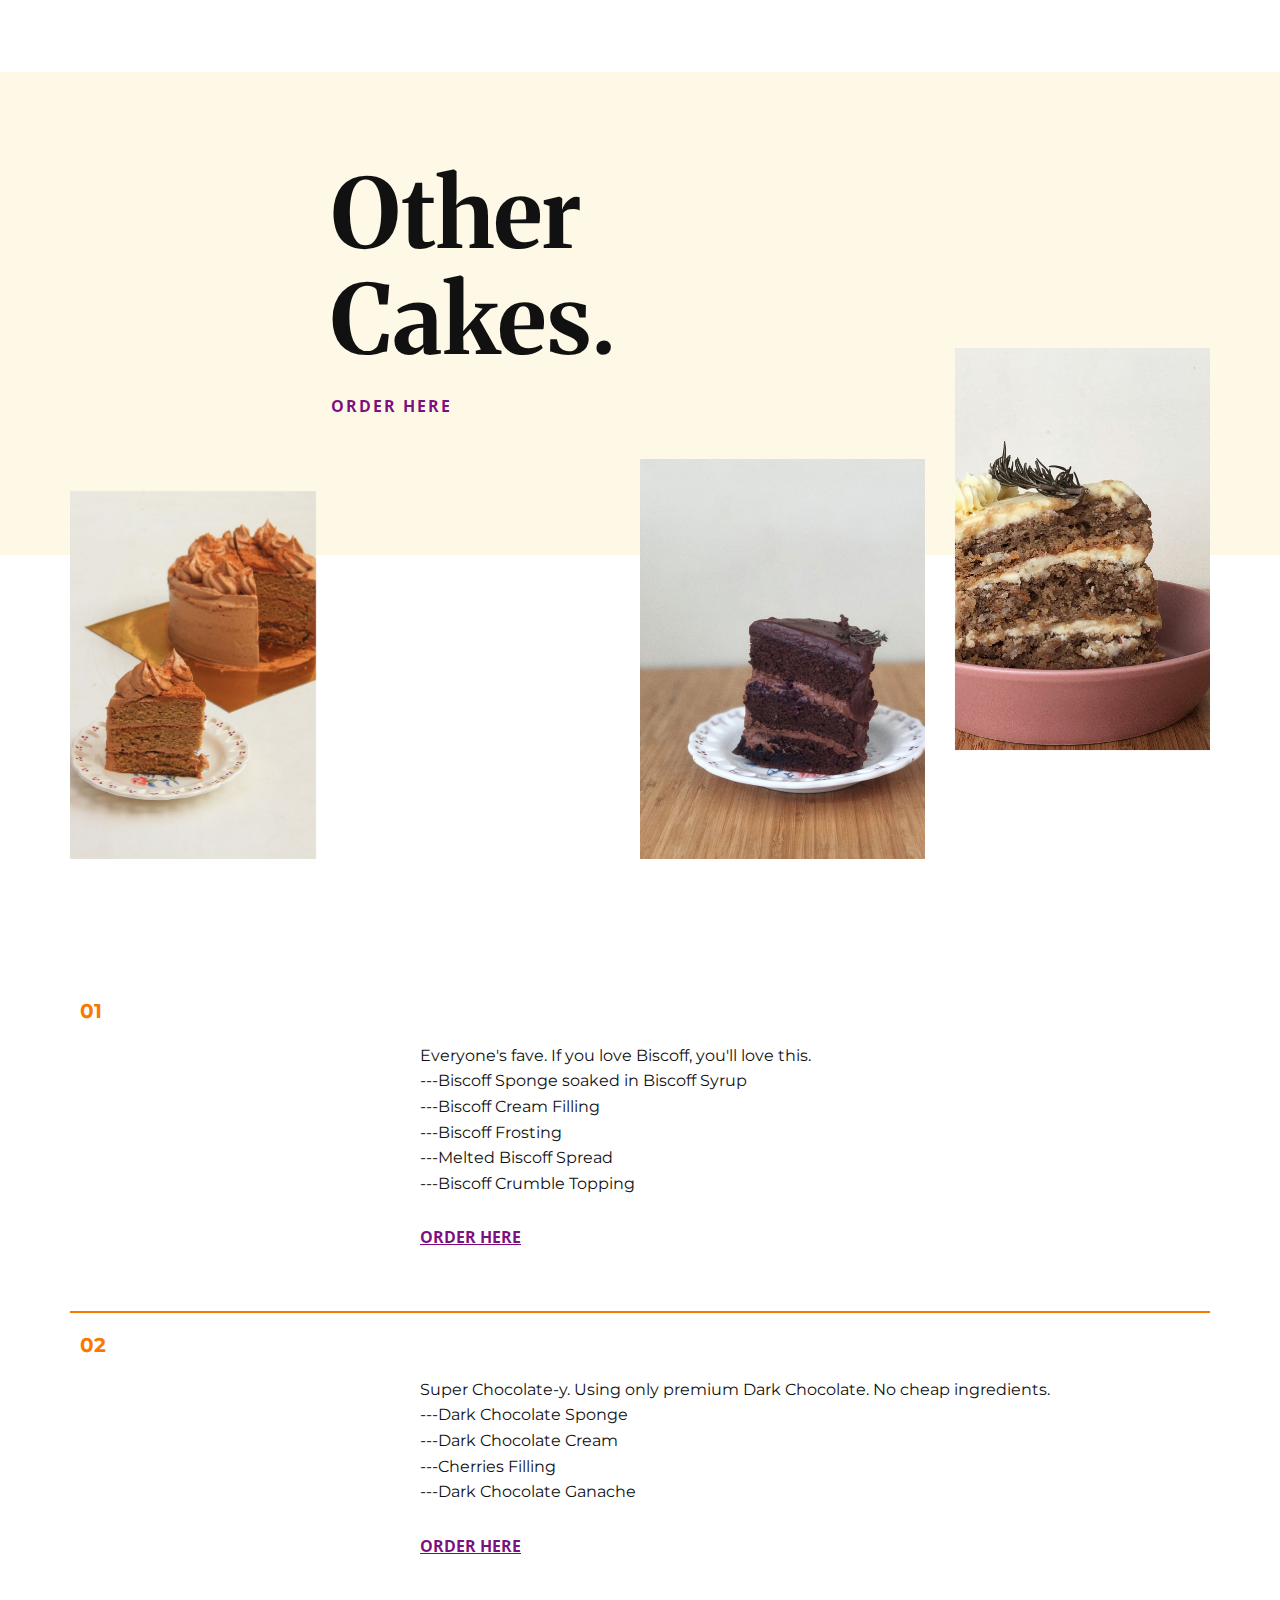
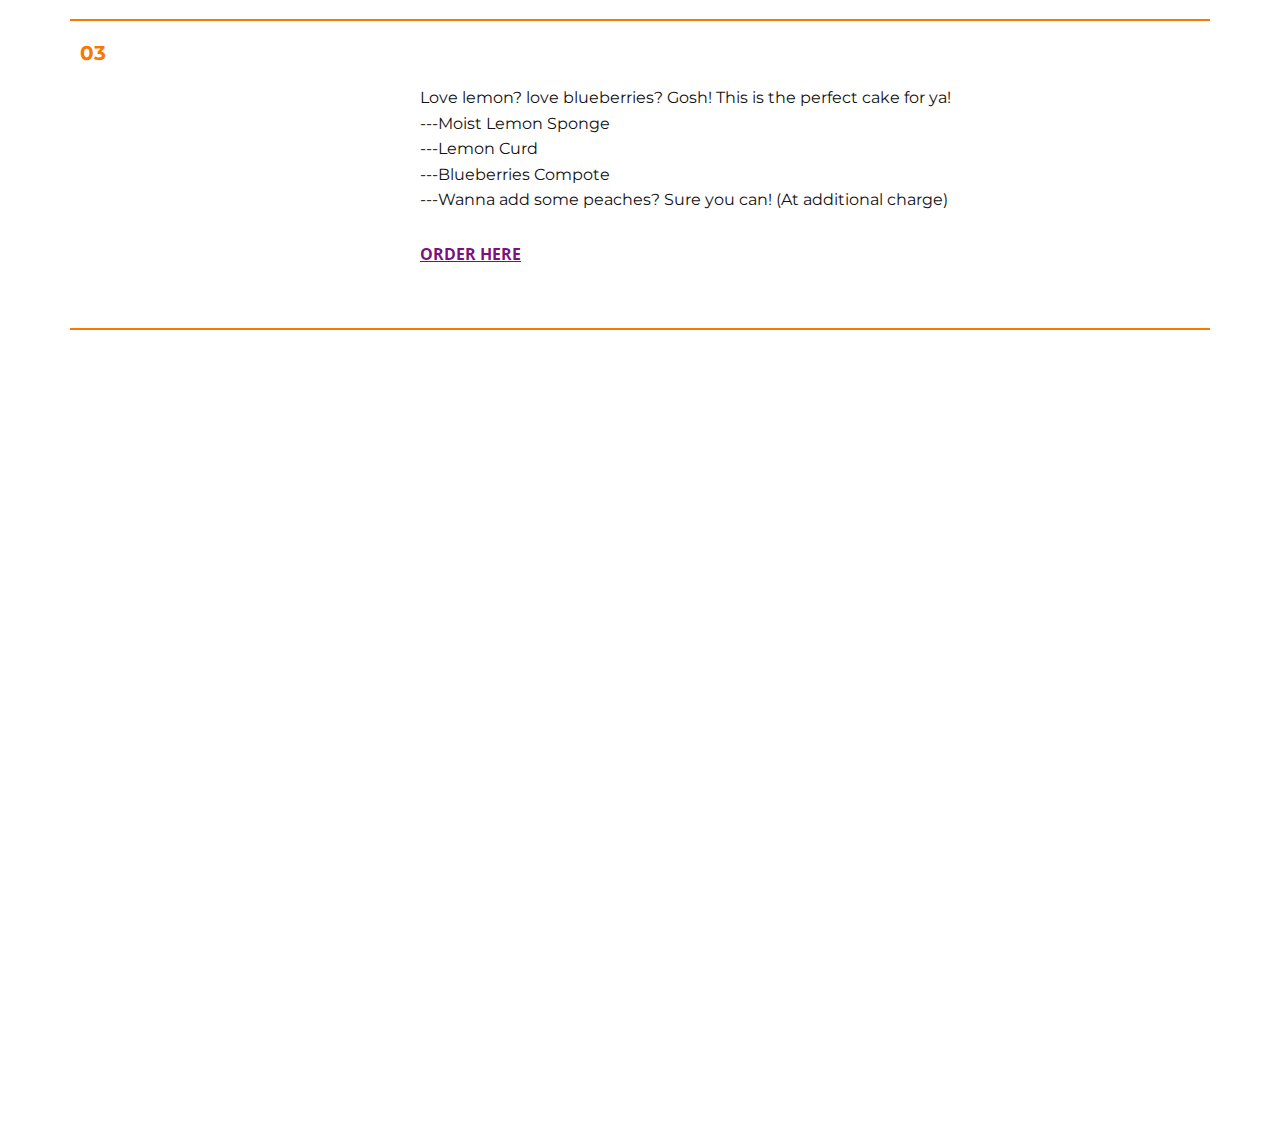
<file: Other-Cakes.html>
<!DOCTYPE html>
<html style="font-size: 16px;">
  <head>
    <meta name="viewport" content="width=device-width, initial-scale=1.0">
    <meta charset="utf-8">
    <meta name="keywords" content="​Yummy.&nbsp;Fast., Our Menu, ​Breakfast, ​Lunch, Gallery, Contacts">
    <meta name="description" content="">
    <meta name="page_type" content="np-template-header-footer-from-plugin">
    <title>Other Cakes</title>
    <link rel="stylesheet" href="nicepage.css" media="screen">
<link rel="stylesheet" href="Other-Cakes.css" media="screen">
    <script class="u-script" type="text/javascript" src="jquery.js" defer=""></script>
    <script class="u-script" type="text/javascript" src="nicepage.js" defer=""></script>
    <meta name="generator" content="Nicepage 4.10.5, nicepage.com">
    <link id="u-theme-google-font" rel="stylesheet" href="https://fonts.googleapis.com/css?family=Roboto:100,100i,300,300i,400,400i,500,500i,700,700i,900,900i|Open+Sans:300,300i,400,400i,500,500i,600,600i,700,700i,800,800i">
    <link id="u-page-google-font" rel="stylesheet" href="https://fonts.googleapis.com/css?family=Merriweather:300,300i,400,400i,700,700i,900,900i|Montserrat:100,100i,200,200i,300,300i,400,400i,500,500i,600,600i,700,700i,800,800i,900,900i">
    
    
    
    
    
    <script type="application/ld+json">{
		"@context": "http://schema.org",
		"@type": "Organization",
		"name": "kumo"
}</script>
    <meta name="theme-color" content="#478ac9">
    <meta property="og:title" content="Other Cakes">
    <meta property="og:type" content="website">
  </head>
  <body class="u-body u-xl-mode"><header class="u-clearfix u-header u-header" id="sec-4d5f"><div class="u-clearfix u-sheet u-valign-middle u-sheet-1">
        <nav class="u-align-left u-menu u-menu-dropdown u-offcanvas u-menu-1" data-responsive-from="XL">
          <div class="menu-collapse">
            <a class="u-button-style u-nav-link u-text-body-alt-color" href="#" style="padding: 4px 0px; font-size: calc(1em + 8px);">
              <svg class="u-svg-link" preserveAspectRatio="xMidYMin slice" viewBox="0 0 302 302" style=""><use xmlns:xlink="http://www.w3.org/1999/xlink" xlink:href="#svg-5c50"></use></svg>
              <svg xmlns="http://www.w3.org/2000/svg" xmlns:xlink="http://www.w3.org/1999/xlink" version="1.1" id="svg-5c50" x="0px" y="0px" viewBox="0 0 302 302" style="enable-background:new 0 0 302 302;" xml:space="preserve" class="u-svg-content"><g><rect y="36" width="302" height="30"></rect><rect y="236" width="302" height="30"></rect><rect y="136" width="302" height="30"></rect>
</g><g></g><g></g><g></g><g></g><g></g><g></g><g></g><g></g><g></g><g></g><g></g><g></g><g></g><g></g><g></g></svg>
            </a>
          </div>
          <div class="u-nav-container">
            <ul class="u-nav u-unstyled u-nav-1"><li class="u-nav-item"><a class="u-button-style u-nav-link u-text-active-palette-1-base u-text-hover-palette-2-base" href="Home.html" style="padding: 10px 20px;">Home</a>
</li><li class="u-nav-item"><a class="u-button-style u-nav-link u-text-active-palette-1-base u-text-hover-palette-2-base" href="Other-Cakes.html" style="padding: 10px 20px;">Other Cakes</a>
</li></ul>
          </div>
          <div class="u-nav-container-collapse">
            <div class="u-align-center u-black u-container-style u-inner-container-layout u-opacity u-opacity-95 u-sidenav">
              <div class="u-inner-container-layout u-sidenav-overflow">
                <div class="u-menu-close"></div>
                <ul class="u-align-center u-nav u-popupmenu-items u-unstyled u-nav-2"><li class="u-nav-item"><a class="u-button-style u-nav-link" href="Home.html" style="padding: 10px 20px;">Home</a>
</li><li class="u-nav-item"><a class="u-button-style u-nav-link" href="Other-Cakes.html" style="padding: 10px 20px;">Other Cakes</a>
</li></ul>
              </div>
            </div>
            <div class="u-black u-menu-overlay u-opacity u-opacity-70"></div>
          </div>
        </nav>
      </div></header>
    <section class="u-clearfix u-section-1" id="carousel_9c88">
      <div class="u-expanded-width u-palette-3-light-3 u-shape u-shape-rectangle u-shape-1"></div>
      <div class="u-container-style u-group u-shape-rectangle u-group-1">
        <div class="u-container-layout u-valign-top u-container-layout-1">
          <h1 class="u-custom-font u-font-merriweather u-text u-text-default u-text-1">Other Cakes.</h1>
          <a href="https://wa.me/6282257240522" class="u-border-none u-btn u-button-style u-none u-text-custom-color-1 u-text-hover-white u-btn-1">ORDER HERE</a>
        </div>
      </div>
      <div class="u-clearfix u-layout-wrap u-layout-wrap-1">
        <div class="u-layout">
          <div class="u-layout-row">
            <div class="u-container-style u-layout-cell u-size-15 u-size-30-md u-layout-cell-1" data-animation-name="customAnimationIn" data-animation-duration="2000">
              <div class="u-container-layout u-container-layout-2">
                <img class="u-image u-image-default u-image-1" src="images/IMG_2047.JPG" alt="" data-image-width="5184" data-image-height="3456">
              </div>
            </div>
            <div class="u-container-style u-hidden-sm u-hidden-xs u-layout-cell u-size-15 u-size-30-md u-layout-cell-2">
              <div class="u-container-layout u-valign-top-sm u-valign-top-xs u-container-layout-3"></div>
            </div>
            <div class="u-container-style u-image u-layout-cell u-size-15 u-size-30-md u-image-2" data-image-width="1200" data-image-height="1600" data-animation-name="customAnimationIn" data-animation-duration="2000">
              <div class="u-container-layout u-container-layout-4"></div>
            </div>
            <div class="u-container-style u-layout-cell u-size-15 u-size-30-md u-layout-cell-4" data-animation-name="customAnimationIn" data-animation-duration="2000">
              <div class="u-container-layout u-container-layout-5">
                <img class="u-image u-image-default u-image-3" src="images/IMG_1796.jpg" alt="" data-image-width="3024" data-image-height="4032">
              </div>
            </div>
          </div>
        </div>
      </div>
    </section>
    <section class="u-align-center u-clearfix u-section-2" id="carousel_2409">
      <div class="u-clearfix u-sheet u-sheet-1">
        <div class="u-expanded-width u-list u-list-1">
          <div class="u-repeater u-repeater-1">
            <div class="u-border-2 u-border-no-left u-border-no-right u-border-no-top u-border-palette-2-base u-container-style u-list-item u-repeater-item">
              <div class="u-container-layout u-similar-container u-container-layout-1">
                <h6 class="u-custom-font u-font-montserrat u-text u-text-default u-text-palette-2-base u-text-1">01</h6>
                <h3 class="u-custom-font u-font-montserrat u-text u-text-custom-color-1 u-text-default u-text-2" data-animation-name="customAnimationIn" data-animation-duration="2000">LOTUS BISCOFF CAKE</h3>
                <p class="u-custom-font u-font-montserrat u-text u-text-3">Everyone's fave. If you love Biscoff, you'll love this.<br>---Biscoff Sponge soaked in Biscoff Syrup<br>---Biscoff Cream Filling<br>---Biscoff Frosting<br>---Melted Biscoff Spread<br>---Biscoff Crumble Topping
                </p>
                <a href="https://wa.me/6282257240522" class="u-border-none u-btn u-button-style u-none u-text-custom-color-1 u-text-hover-white u-btn-1">ORDER HERE</a>
              </div>
            </div>
            <div class="u-border-2 u-border-no-left u-border-no-right u-border-no-top u-border-palette-2-base u-container-style u-list-item u-repeater-item">
              <div class="u-container-layout u-similar-container u-container-layout-2">
                <h6 class="u-custom-font u-font-montserrat u-text u-text-default u-text-palette-2-base u-text-4">02</h6>
                <h3 class="u-custom-font u-font-montserrat u-text u-text-custom-color-1 u-text-default u-text-5" data-animation-name="customAnimationIn" data-animation-duration="2000">DEVIL'S CHOCOLATE CAKE</h3>
                <p class="u-custom-font u-font-montserrat u-text u-text-6">Super Chocolate-y. Using only premium Dark Chocolate. No cheap ingredients.<br>---Dark Chocolate Sponge&nbsp;<br>---Dark Chocolate Cream<br>---Cherries Filling<br>---Dark Chocolate Ganache
                </p>
                <a href="https://wa.me/6282257240522" class="u-border-none u-btn u-button-style u-none u-text-custom-color-1 u-text-hover-white u-btn-2">ORDER HERE</a>
              </div>
            </div>
            <div class="u-border-2 u-border-no-left u-border-no-right u-border-no-top u-border-palette-2-base u-container-style u-list-item u-repeater-item">
              <div class="u-container-layout u-similar-container u-container-layout-3">
                <h6 class="u-custom-font u-font-montserrat u-text u-text-default u-text-palette-2-base u-text-7">03</h6>
                <h3 class="u-custom-font u-font-montserrat u-text u-text-custom-color-1 u-text-default u-text-8" data-animation-name="customAnimationIn" data-animation-duration="2000">LEMON BLUEBERRY CAKE</h3>
                <p class="u-custom-font u-font-montserrat u-text u-text-9">Love lemon? love blueberries? Gosh! This is the perfect cake for ya!<br>---Moist Lemon Sponge<br>---Lemon Curd<br>---Blueberries Compote<br>---Wanna add some peaches? Sure you can! (At additional charge)
                </p>
                <a href="https://wa.me/6282257240522" class="u-border-none u-btn u-button-style u-none u-text-custom-color-1 u-text-hover-white u-btn-3">ORDER HERE</a>
              </div>
            </div>
          </div>
        </div>
      </div>
    </section>
    <section class="u-align-center u-clearfix u-valign-middle-md u-valign-middle-sm u-section-3" id="carousel_5bd4">
      <div class="u-clearfix u-sheet u-sheet-1">
        <div class="u-clearfix u-expanded-width u-layout-wrap u-layout-wrap-1">
          <div class="u-layout">
            <div class="u-layout-row">
              <div class="u-container-style u-image u-layout-cell u-left-cell u-size-60 u-image-1" data-image-width="1200" data-image-height="1600" data-animation-name="customAnimationIn" data-animation-duration="2000">
                <div class="u-container-layout u-container-layout-1"></div>
              </div>
            </div>
          </div>
        </div>
      </div>
    </section>
    
    
    
<!--    <footer class="u-align-center u-clearfix u-footer u-grey-80 u-footer" id="sec-2ee3"><div class="u-align-left-xs u-clearfix u-sheet u-sheet-1"></div></footer>-->
<!--    <section class="u-backlink u-clearfix u-grey-80">-->
<!--      <a class="u-link" href="https://nicepage.com/website-templates" target="_blank">-->
<!--        <span>Website Templates</span>-->
<!--      </a>-->
<!--      <p class="u-text">-->
<!--        <span>created with</span>-->
<!--      </p>-->
<!--      <a class="u-link" href="" target="_blank">-->
<!--        <span>Website Builder Software</span>-->
<!--      </a>. -->
<!--    </section>-->
  </body>
</html>
</file>
